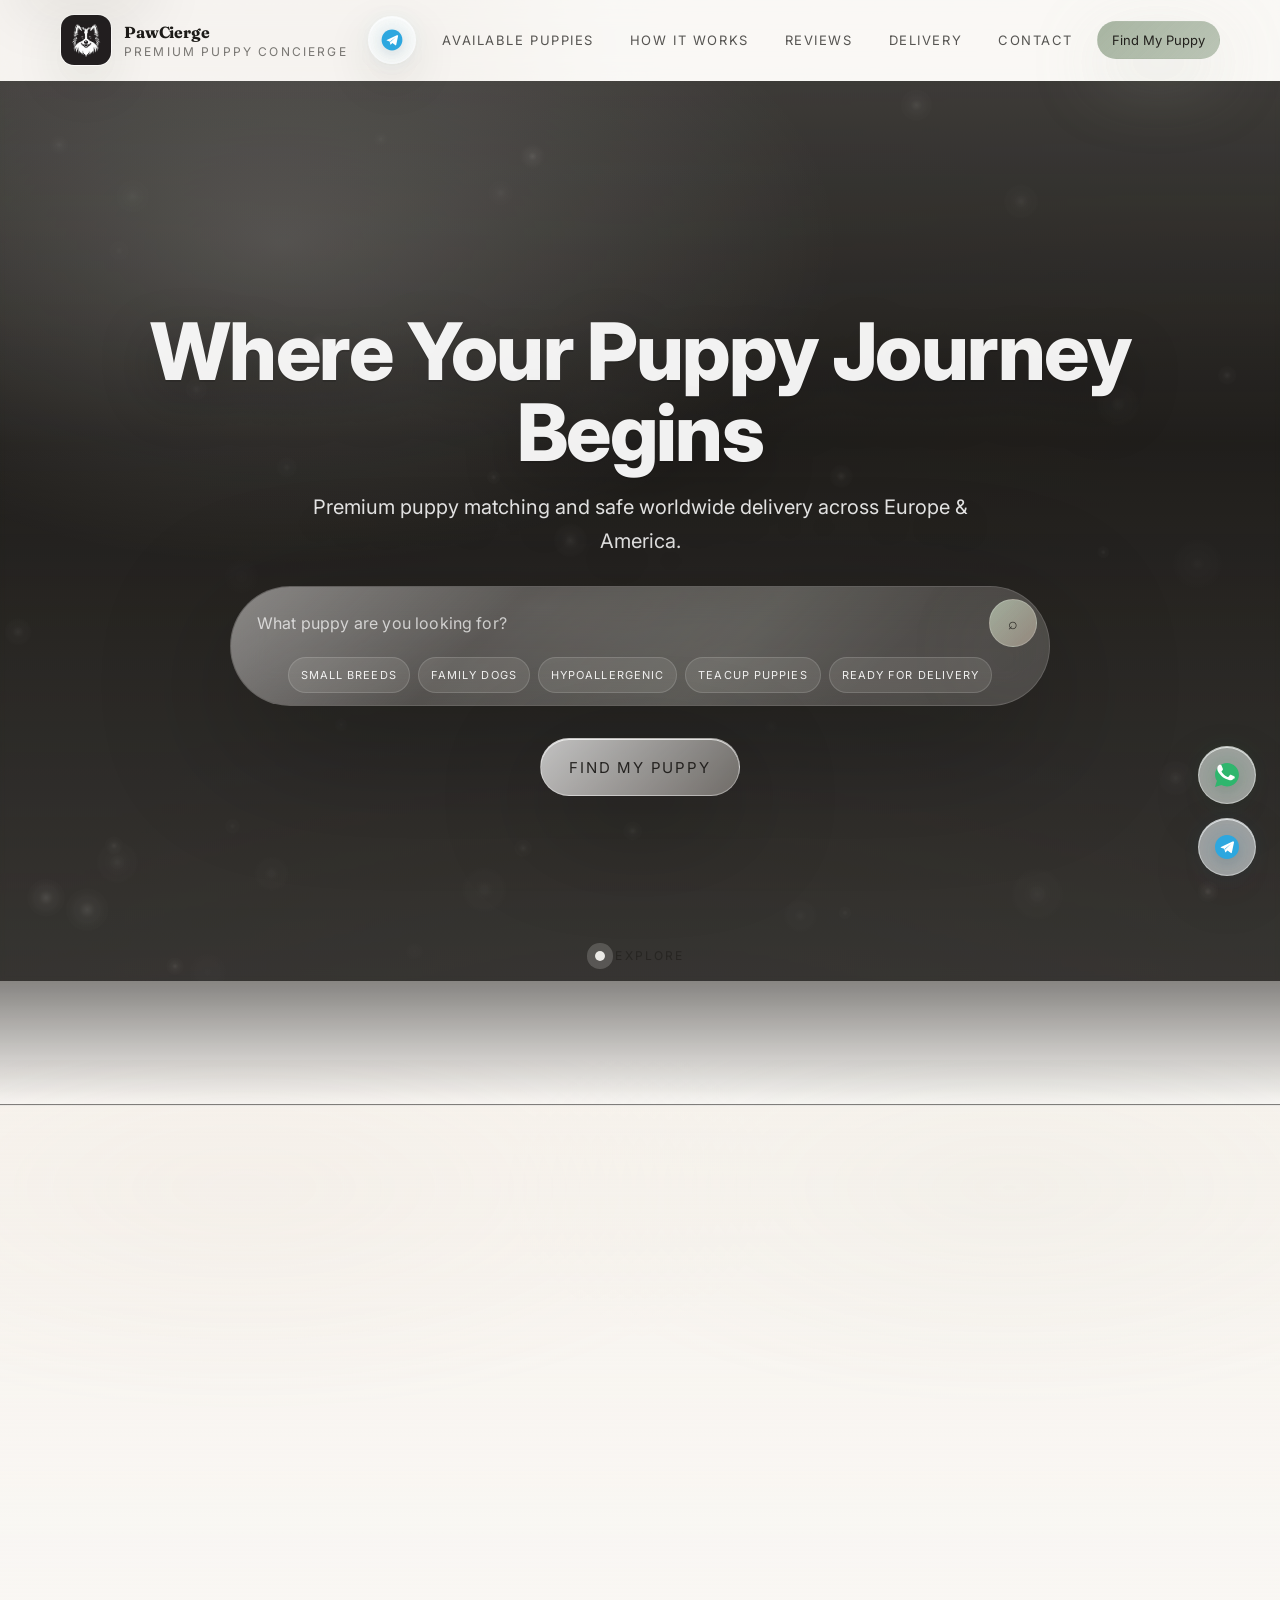
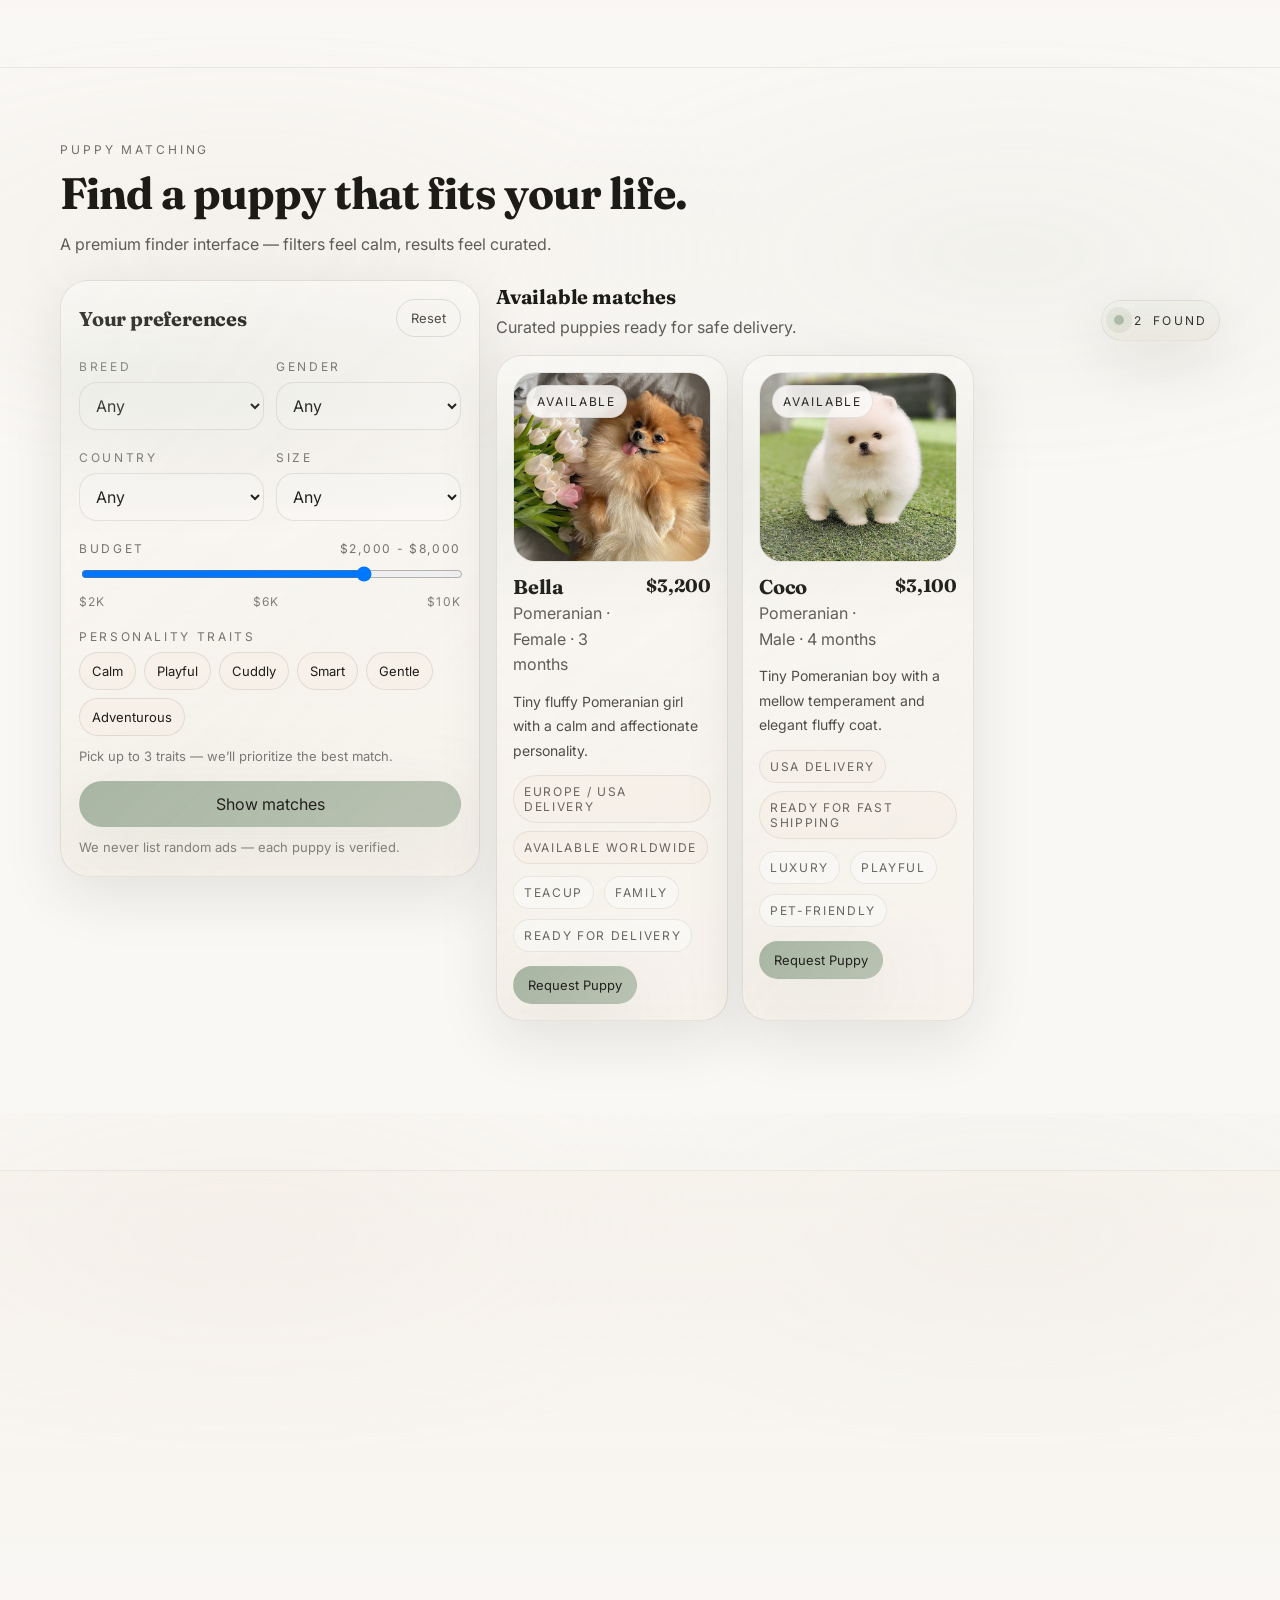
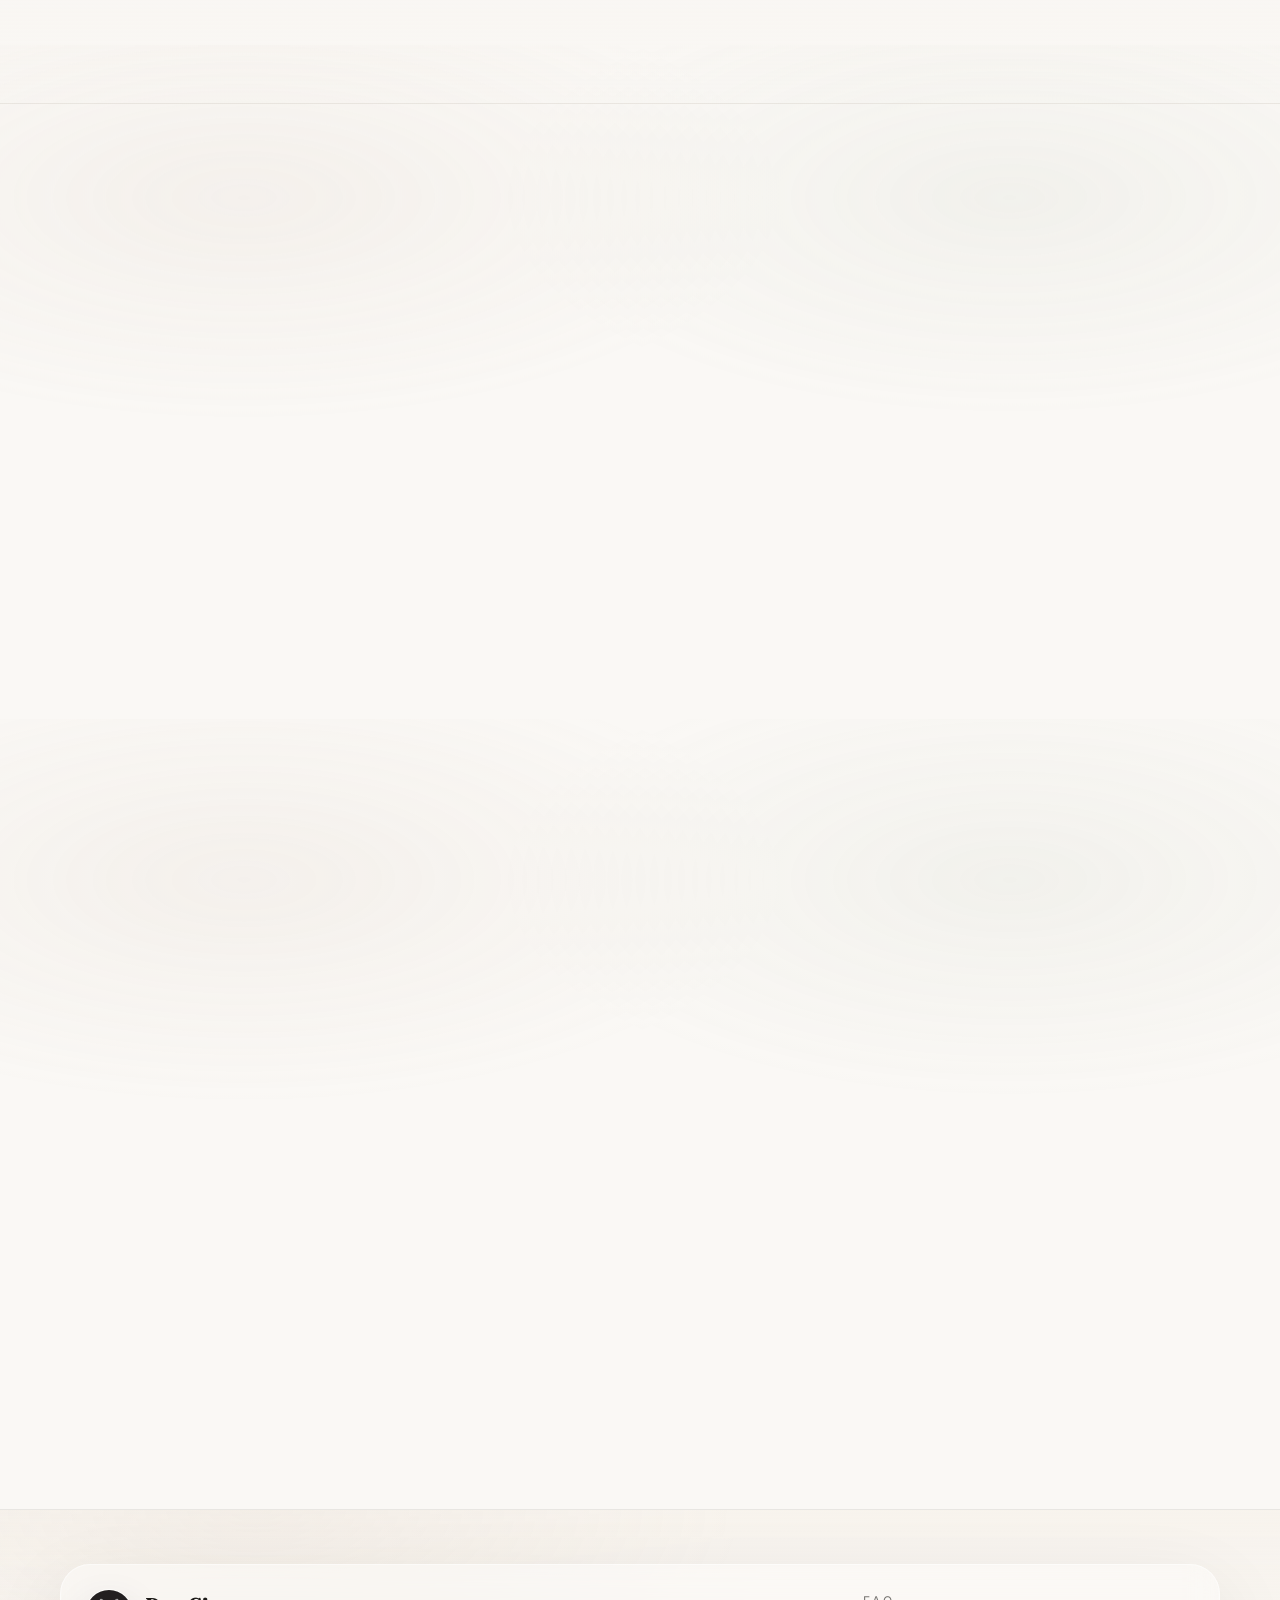
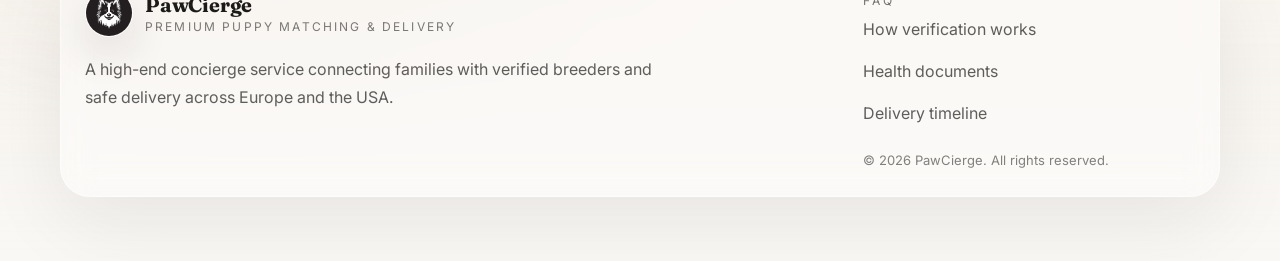
<file: index.html>
<!doctype html>
<html lang="en">
  <head>
    <meta charset="UTF-8" />
    <meta name="viewport" content="width=device-width, initial-scale=1.0" />
    <meta name="theme-color" content="#FAF8F5" />
    <link rel="icon" type="image/png" href="/images/favicon/favicon.png">
    <meta
      name="description"
      content="Premium puppy matching, trusted breeders, safe worldwide delivery across Europe & America."
    />
    <title>PawCierge — Premium Puppy Matching & Delivery</title>

    <!-- Fonts: elegant display serif and neutral sans for an Apple-like feel -->
    <link rel="preconnect" href="https://fonts.googleapis.com" />
    <link rel="preconnect" href="https://fonts.gstatic.com" crossorigin />
    <link
      href="https://fonts.googleapis.com/css2?family=Fraunces:opsz,wght@9..144,500;9..144,600;9..144,700&family=Inter:wght@300;400;500;600;700&display=swap"
      rel="stylesheet"
    />

    <link rel="stylesheet" href="./styles.css" />
  </head>
  <body>
    <!-- Skip link for keyboard and screen reader accessibility -->
    <a class="skip-link" href="#main">Skip to content</a>

    <!-- Preloader: soft premium entry without layout jumps -->
    <div class="loader" id="loader" aria-hidden="true">
      <div class="loader__card">
        <div class="loader__mark" aria-hidden="true">PC</div>
        <div class="loader__title">PawCierge</div>
        <div class="loader__sub">Preparing your concierge experience</div>
        <div class="loader__bar" aria-hidden="true"><div class="loader__barFill"></div></div>
      </div>
    </div>

    <!-- Background: warm white with pastel glows -->
    <div class="bg" aria-hidden="true">
      <div class="bg__glow bg__glow--a"></div>
      <div class="bg__glow bg__glow--b"></div>
      <div class="bg__grain"></div>
    </div>

    <header class="header" data-elevate>
      <div class="container header__inner">
        <a class="brand" href="#top" aria-label="PawCierge home">
          <img class="brand__logo" src="/images/logo.png" alt="PawCierge logo">
          <span class="brand__text">
            <span class="brand__name">PawCierge</span>
            <span class="brand__tag">Premium puppy concierge</span>
          </span>
        </a>

        <nav class="nav" aria-label="Primary">
          <!-- Mobile header: menu toggle and quick contact -->
          <div class="nav__actions">
            <a class="nav__icon" href="https://t.me/Pomeranianpuppies_mini_mishki" target="_blank" rel="noopener noreferrer" aria-label="Open Telegram chat" data-toast="Opening Telegram chat...">
              <img src="./images/icons/telegram.svg" alt="" aria-hidden="true" />
            </a>
            <button class="nav__toggle" type="button" aria-expanded="false" aria-controls="nav-panel">
              <span class="nav__toggleIcon" aria-hidden="true"></span>
              <span class="sr-only">Open menu</span>
            </button>
          </div>

          <div class="nav__panel" id="nav-panel">
            <a class="nav__link" href="#available">Available Puppies</a>
            <a class="nav__link" href="#regions">How It Works</a>
            <a class="nav__link" href="#reviews">Reviews</a>
            <a class="nav__link" href="#trust">Delivery</a>
            <a class="nav__link" href="#contact">Contact</a>
            <a class="btn btn--primary btn--sm" href="#finder">Find My Puppy</a>
          </div>
        </nav>
      </div>
    </header>

    <main id="main">
      <!-- HERO -->
      <section class="heroCine" id="top" aria-label="Premium puppy concierge" data-hero>
        <div class="heroCine__bg" aria-hidden="true">
          <div
            class="heroCine__rotator"
            data-hero-rotator
            data-images="/images/hero/hero-1.jpg,/images/hero/hero-2.jpg,/images/hero/hero-3.jpg,/images/hero/hero-4.jpg"
          >
            <div class="heroCine__slide is-active" data-hero-slide style="background-image:url('/images/hero/hero-1.jpg')"></div>
            <div class="heroCine__slide" data-hero-slide></div>
          </div>
          <div class="heroCine__bgVignette"></div>
          <div class="heroCine__bgWarm"></div>
          <canvas class="heroCine__dust" data-dust aria-hidden="true"></canvas>
        </div>

        <div class="heroCine__content">
          <div class="container heroCine__stack">
            <header class="heroCine__headline">
              <h1 class="heroCine__title reveal">Where Your Puppy Journey Begins</h1>
              <p class="heroCine__sub reveal">
                Premium puppy matching and safe worldwide delivery across Europe &amp; America.
              </p>
            </header>

            <div class="heroSearch glass reveal" id="hero-search">
              <form class="heroSearch__form" id="hero-search-form" autocomplete="off">
                <label class="sr-only" for="hero-breed">Breed search</label>
                <input
                  class="heroSearch__input"
                  id="hero-breed"
                  name="q"
                  type="search"
                  placeholder="What puppy are you looking for?"
                  aria-label="What puppy are you looking for?"
                />
                <button class="heroSearch__go" type="submit" aria-label="Search">
                  <span aria-hidden="true">⌕</span>
                </button>
              </form>

              <div class="heroSearch__filters" role="list" aria-label="Quick filters">
                <button class="qf" type="button" data-qf="Small breeds" role="listitem">Small breeds</button>
                <button class="qf" type="button" data-qf="Family dogs" role="listitem">Family dogs</button>
                <button class="qf" type="button" data-qf="Hypoallergenic" role="listitem">Hypoallergenic</button>
                <button class="qf" type="button" data-qf="Teacup puppies" role="listitem">Teacup puppies</button>
                <button class="qf" type="button" data-qf="Ready for delivery" role="listitem">Ready for delivery</button>
              </div>
            </div>

            <div class="heroCine__cta reveal">
              <a class="btn btn--primary heroCine__primaryCta" href="#finder">Find My Puppy</a>
            </div>

          </div>
        </div>

        <div class="heroCine__scroll">
          <a class="scrollHint scrollHint--light" href="#hero-trust" aria-label="Scroll to trust">
            <span class="scrollHint__dot" aria-hidden="true"></span>
            <span class="scrollHint__text">Explore</span>
          </a>
        </div>
      </section>

      <!-- TRUST STRIP below HERO -->
      <section class="heroTrust" id="hero-trust" aria-label="Trust highlights">
        <div class="container heroTrust__grid">
          <div class="trustPill glass reveal">
            <div class="trustPill__k"><span class="count" data-count="2500">0</span>+</div>
            <div class="trustPill__v">Puppies Delivered</div>
          </div>
          <div class="trustPill glass reveal">
            <div class="trustPill__k"><span class="count" data-count="24">0</span>/7</div>
            <div class="trustPill__v">Puppy Concierge</div>
          </div>
          <div class="trustPill glass reveal">
            <div class="trustPill__k">Europe &amp; USA</div>
            <div class="trustPill__v">Delivery Coverage</div>
          </div>
          <div class="trustPill glass reveal">
            <div class="trustPill__k">Verified</div>
            <div class="trustPill__v">Breeders Only</div>
          </div>
        </div>
      </section>

      <!-- STORYTELLING / CONCIERGE -->
      <section class="section section--alt" id="regions" data-parallax="0.14">
        <div class="container">
          <header class="section__head reveal">
            <p class="eyebrow">Concierge service</p>
            <h2 class="section__title">Not a marketplace. A trusted matching ritual.</h2>
            <p class="section__sub">
              We match families to puppies with verified breeders, health documentation, and a delivery experience designed for calm.
            </p>
          </header>

          <div class="storyGrid">
            <article class="storyCard glass reveal">
              <div class="storyCard__cap">Europe</div>
              <h3 class="storyCard__title">Curated breeder network</h3>
              <p class="storyCard__text">
                Transparent lineage, health checks, and ethical standards — curated across leading European regions.
              </p>
            </article>
            <article class="storyCard glass reveal">
              <div class="storyCard__cap">USA</div>
              <h3 class="storyCard__title">White‑glove delivery</h3>
              <p class="storyCard__text">
                Climate‑controlled transport, gentle handling, and real‑time updates from departure to arrival.
              </p>
            </article>
            <article class="storyCard glass reveal">
              <div class="storyCard__cap">Worldwide</div>
              <h3 class="storyCard__title">Lifetime support</h3>
              <p class="storyCard__text">
                Guidance before and after delivery — so your first week feels effortless and confident.
              </p>
            </article>
          </div>
        </div>
      </section>

      <!-- PUPPY MATCHING -->
      <section class="section" id="finder" data-parallax="0.12">
        <div class="container">
          <header class="section__head reveal">
            <p class="eyebrow">Puppy matching</p>
            <h2 class="section__title">Find a puppy that fits your life.</h2>
            <p class="section__sub">A premium finder interface — filters feel calm, results feel curated.</p>
          </header>

          <div class="finder">
            <form class="finder__panel glass reveal" id="finder-form" novalidate>
              <div class="finder__titleRow">
                <div class="finder__title">Your preferences</div>
                <button class="btn btn--ghost btn--sm" type="button" id="reset-filters">Reset</button>
              </div>

              <div class="finder__grid">
                <label class="field">
                  <span class="field__label">Breed</span>
                  <select class="field__input" name="breed" id="breed">
                    <option value="any" selected>Any</option>
                  </select>
                </label>

                <label class="field">
                  <span class="field__label">Gender</span>
                  <select class="field__input" name="gender" id="gender">
                    <option value="any" selected>Any</option>
                    <option value="male">Male</option>
                    <option value="female">Female</option>
                  </select>
                </label>

                <label class="field">
                  <span class="field__label">Country</span>
                  <select class="field__input" name="country" id="country">
                    <option value="any" selected>Any</option>
                  </select>
                </label>

                <label class="field">
                  <span class="field__label">Size</span>
                  <select class="field__input" name="size" id="size">
                    <option value="any" selected>Any</option>
                    <option value="small">Small</option>
                    <option value="medium">Medium</option>
                    <option value="large">Large</option>
                  </select>
                </label>

                <div class="field field--wide">
                  <div class="field__labelRow">
                    <span class="field__label">Budget</span>
                    <span class="field__value" id="budget-label">$2,000 — $10,000</span>
                  </div>
                  <input class="range" id="budget" name="budget" type="range" min="2000" max="10000" step="250" value="8000" />
                  <div class="range__ticks">
                    <span>$2k</span><span>$6k</span><span>$10k</span>
                  </div>
                </div>

                <div class="field field--wide">
                  <span class="field__label">Personality traits</span>
                  <div class="chips" id="traits">
                    <button class="chip" type="button" data-trait="calm">Calm</button>
                    <button class="chip" type="button" data-trait="playful">Playful</button>
                    <button class="chip" type="button" data-trait="cuddly">Cuddly</button>
                    <button class="chip" type="button" data-trait="smart">Smart</button>
                    <button class="chip" type="button" data-trait="gentle">Gentle</button>
                    <button class="chip" type="button" data-trait="adventurous">Adventurous</button>
                  </div>
                  <p class="hint">Pick up to 3 traits — we’ll prioritize the best match.</p>
                </div>
              </div>

              <div class="finder__actions">
                <button class="btn btn--primary" type="submit">
                  <span>Show matches</span>
                  <span class="btn__spark" aria-hidden="true"></span>
                </button>
                <p class="fineprint">We never list random ads — each puppy is verified.</p>
              </div>
            </form>

            <div class="finder__results">
              <div class="resultsHead reveal">
                <div>
                  <div class="resultsHead__title">Available matches</div>
                  <div class="resultsHead__sub" id="results-sub">Curated puppies ready for safe delivery.</div>
                </div>
                <div class="resultsHead__meta glass" aria-label="Results meta">
                  <span class="dot"></span>
                  <span id="results-count">0</span> found
                </div>
              </div>

              <div class="resultsGrid" id="results" aria-live="polite"></div>

              <section class="sectionMini" id="available" aria-label="Browse available puppies">
                <div class="sectionMini__note reveal">
                  Prefer browsing? Use the finder filters — we’ll update results instantly.
                </div>
              </section>
            </div>
          </div>
        </div>
      </section>

      <!-- TRUST -->
      <section class="section section--alt" id="trust" data-parallax="0.14">
        <div class="container">
          <header class="section__head reveal">
            <p class="eyebrow">Trust</p>
            <h2 class="section__title">Safety, verification, and calm delivery.</h2>
            <p class="section__sub">Everything you’d expect from a premium concierge service — documented and transparent.</p>
          </header>

          <div class="trustGrid">
            <article class="trustCard glass reveal">
              <div class="trustCard__icon" aria-hidden="true">✓</div>
              <h3 class="trustCard__title">Safe delivery guarantee</h3>
              <p class="trustCard__text">Climate‑controlled transport, real‑time updates, and careful handoff.</p>
            </article>
            <article class="trustCard glass reveal">
              <div class="trustCard__icon" aria-hidden="true">✓</div>
              <h3 class="trustCard__title">Verified breeders</h3>
              <p class="trustCard__text">Ethical standards, verified documentation, and curated breeding practices.</p>
            </article>
            <article class="trustCard glass reveal">
              <div class="trustCard__icon" aria-hidden="true">✓</div>
              <h3 class="trustCard__title">Health certificates</h3>
              <p class="trustCard__text">Vaccination records, microchip, and medical paperwork prepared for travel.</p>
            </article>
            <article class="trustCard glass reveal">
              <div class="trustCard__icon" aria-hidden="true">✓</div>
              <h3 class="trustCard__title">International transportation</h3>
              <p class="trustCard__text">EU &amp; USA logistics, customs guidance, and destination‑ready planning.</p>
            </article>
            <article class="trustCard glass reveal">
              <div class="trustCard__icon" aria-hidden="true">✓</div>
              <h3 class="trustCard__title">Veterinary checks</h3>
              <p class="trustCard__text">Pre‑travel vet checks and post‑arrival care recommendations.</p>
            </article>
          </div>
        </div>
      </section>

      <!-- REVIEWS -->
      <section class="section section--reviews" id="reviews" data-parallax="0.12">
        <div class="container">
          <header class="section__head reveal">
            <p class="eyebrow">Reviews</p>
            <h2 class="section__title">Families, reunited with joy.</h2>
            <p class="section__sub">Real delivery stories from Europe and the USA - verified and heartfelt.</p>
          </header>

          <!-- Reviews slider: cards, photos, and verified badges -->
          <section class="rSlider glass reveal" aria-label="Testimonials slider" data-slider>
            <div class="rSlider__top">
              <div class="rSlider__hint">
                <span class="badge badge--verified" aria-label="Verified reviews">Verified</span>
                <span class="rSlider__hintText">Delivery success stories</span>
              </div>
              <div class="rSlider__arrows">
                <button class="iconBtn" type="button" data-slider-prev aria-label="Previous review">&larr;</button>
                <button class="iconBtn" type="button" data-slider-next aria-label="Next review">&rarr;</button>
              </div>
            </div>

            <div class="rSlider__track" data-slider-track>
              <!-- Review slides are rendered dynamically from data/testimonials.js -->
            </div>

            <div class="rDots" data-slider-dots aria-label="Reviews pagination"></div>
          </section>
        </div>
      </section>

      <!-- CONSULTATION / RESERVATION -->
      <section class="section section--cta" id="contact" data-parallax="0.14">
        <div class="container">
          <div class="cta glass reveal">
            <div class="cta__copy">
              <p class="eyebrow">Consultation</p>
              <h2 class="section__title">Request a private puppy match.</h2>
              <p class="section__sub">
                Tell us your preferences. We’ll respond with curated options, documentation, and delivery timelines.
              </p>

              <div class="ctaBadges">
                <div class="ctaBadge glass">
                  <div class="ctaBadge__k">Coverage</div>
                  <div class="ctaBadge__v">EU &amp; USA</div>
                </div>
                <div class="ctaBadge glass">
                  <div class="ctaBadge__k">Response</div>
                  <div class="ctaBadge__v">Under 2 hours</div>
                </div>
              </div>
            </div>

            <!-- Reservation form: premium and calm, not marketplace-like -->
            <form class="form" id="reserve-form" novalidate>
              <div class="form__row">
                <label class="field">
                  <span class="field__label">Name</span>
                  <input class="field__input" name="name" type="text" autocomplete="name" required minlength="2" />
                  <span class="field__error" aria-live="polite"></span>
                </label>
                <label class="field">
                  <span class="field__label">Preferred contact method</span>
                  <select class="field__input" name="contactMethod" required>
                    <option value="" selected disabled>Select</option>
                    <option value="Telegram">Telegram</option>
                    <option value="WhatsApp">WhatsApp</option>
                  </select>
                  <span class="field__error" aria-live="polite"></span>
                </label>
              </div>

              <label class="field">
                <span class="field__label">Your contact</span>
                <input
                  class="field__input"
                  name="contactValue"
                  type="text"
                  autocomplete="off"
                  placeholder="@username or WhatsApp number"
                  required
                  minlength="3"
                />
                <span class="field__error" aria-live="polite"></span>
              </label>

              <label class="field">
                <span class="field__label">Message</span>
                <textarea
                  class="field__input field__input--area"
                  name="message"
                  rows="4"
                  placeholder="Breeds you love, your lifestyle, timeline…"
                  required
                  minlength="8"
                ></textarea>
                <span class="field__error" aria-live="polite"></span>
              </label>

              <div class="form__actions">
                <button class="btn btn--primary" type="submit">
                  <span>Request consultation</span>
                  <span class="btn__spark" aria-hidden="true"></span>
                </button>
                <p class="form__note">No spam. Only curated options and transparent documentation.</p>
              </div>
            </form>
          </div>
        </div>
      </section>
    </main>

    <!-- FOOTER -->
    <footer class="footer">
      <div class="container footer__grid">
        <div class="footer__brand">
          <div class="footer__logoRow">
            <img class="footer__logo" src="/images/logo.png" alt="PawCierge logo" loading="lazy" />
            <div>
              <div class="footer__name">PawCierge</div>
              <div class="footer__tag">Premium puppy matching &amp; delivery</div>
            </div>
          </div>
          <p class="footer__about">
            A high-end concierge service connecting families with verified breeders and safe delivery across Europe and the USA.
          </p>
        </div>

        <div class="footer__col">
          <div class="footer__h">FAQ</div>
          <a class="footer__link" href="#trust">How verification works</a>
          <a class="footer__link" href="#trust">Health documents</a>
          <a class="footer__link" href="#reviews">Delivery timeline</a>
          <div class="footer__small">&copy; 2026 PawCierge. All rights reserved.</div>
        </div>
      </div>
    </footer>

    <!-- Floating contacts: WhatsApp and Telegram -->
    <div class="floaters" aria-label="Quick contacts">
      <a
        class="floater floater--wa"
        href="https://wa.me/message/JZSZZFPX4SLDP1"
        target="_blank"
        rel="noopener noreferrer"
        aria-label="Open WhatsApp chat"
        data-toast="Opening WhatsApp chat..."
      >
        <img src="./images/icons/whatsapp.svg" alt="" aria-hidden="true" />
      </a>
      <a
        class="floater floater--tg"
        href="https://t.me/Pomeranianpuppies_mini_mishki"
        target="_blank"
        rel="noopener noreferrer"
        aria-label="Open Telegram chat"
        data-toast="Opening Telegram chat..."
      >
        <img src="./images/icons/telegram.svg" alt="" aria-hidden="true" />
      </a>
    </div>

    <!-- Mobile contact bar: always within reach without blocking content -->
    <div class="mobileBar" aria-label="Mobile contact bar">
      <a class="mobileBar__btn mobileBar__btn--tg" href="https://t.me/Pomeranianpuppies_mini_mishki" target="_blank" rel="noopener noreferrer" aria-label="Telegram" data-toast="Opening Telegram chat...">
        Telegram
      </a>
      <a class="mobileBar__btn mobileBar__btn--wa" href="#" aria-label="WhatsApp (demo)" data-toast="WhatsApp chat (demo)">
        WhatsApp
      </a>
      <button class="mobileBar__btn mobileBar__btn--cta" type="button" id="mobile-consult">
        Request Consultation
      </button>
    </div>

    <!-- Live consultation widget (demo) -->
    <dialog class="chat" id="chat">
      <form method="dialog" class="chat__card glass">
        <div class="chat__top">
          <div>
            <div class="chat__title">Live consultation</div>
            <div class="chat__sub">Ask anything — we’ll guide you calmly.</div>
          </div>
          <button class="iconBtn" value="cancel" aria-label="Close">✕</button>
        </div>
        <div class="chat__body">
          <div class="chatMsg chatMsg--them">
            Hello — tell us your region (EU/USA), preferred breed, and timeline.
          </div>
          <div class="chatMsg chatMsg--me">
            I’d like a calm small puppy, EU delivery, within 2–3 weeks.
          </div>
          <div class="chatMsg chatMsg--them">
            Perfect — we’ll curate options and share documentation. Tap “Send” to request a real consultation.
          </div>
        </div>
        <div class="chat__actions">
          <button class="btn btn--primary btn--sm" value="send" data-toast="Consultation requested (demo)">
            Send
          </button>
          <button class="btn btn--ghost btn--sm" value="cancel">Later</button>
        </div>
      </form>
    </dialog>

    <div class="toast" id="toast" role="status" aria-live="polite" aria-atomic="true"></div>

    <script src="./data/puppies.js" defer></script>
    <script src="./data/testimonials.js" defer></script>
    <script src="./script.js" defer></script>
  </body>
</html>
</file>
<file: styles.css>
:root{
  /* Project palette */
  --warm-white:#FAF8F5;
  --cream:#F5EFE7;
  --beige:#EADFD3;
  --cappuccino:#C8B6A6;
  --sage:#A8B5A2;
  --hero-warm: rgba(250,248,245,0.15);

  --ink:#1d1b18;
  --muted:rgba(29,27,24,.70);
  --stroke:rgba(29,27,24,.10);
  --shadow: 0 18px 60px rgba(29,27,24,.10);
  --shadow2: 0 28px 90px rgba(29,27,24,.12);

  --radius-xl:28px;
  --radius-lg:22px;
  --radius-md:18px;
  --radius-sm:14px;
  --container: min(1160px, calc(100% - 40px));

  --serif: "Fraunces", ui-serif, Georgia, serif;
  --sans: "Inter", ui-sans-serif, system-ui, -apple-system, Segoe UI, Roboto, Arial, sans-serif;
  --rounded: ui-rounded, "Inter", ui-sans-serif, system-ui, -apple-system, Segoe UI, Roboto, Arial, sans-serif;

  --ease: cubic-bezier(.2,.8,.2,1);
}

*{box-sizing:border-box}
html{
  max-width:100%;
  overflow-x:hidden;
  scroll-behavior:smooth;
}
body{
  margin:0;
  max-width:100%;
  color:var(--ink);
  font-family:var(--sans);
  background: var(--warm-white);
  overflow-x:hidden;
}

a{color:inherit; text-decoration:none}
button,input,select,textarea{font:inherit;color:inherit}
img,svg,video,canvas{max-width:100%}

.container{width:var(--container); margin-inline:auto}
.sr-only{
  position:absolute !important;
  width:1px;height:1px;
  padding:0;margin:-1px;
  overflow:hidden;clip:rect(0,0,0,0);
  white-space:nowrap;border:0;
}

::selection{background: rgba(168,181,162,.35); color: rgba(29,27,24,.95)}

/* Skip-link */
.skip-link{
  position:absolute; left:16px; top:14px;
  background: rgba(250,248,245,.92);
  border:1px solid var(--stroke);
  padding:10px 12px;
  border-radius: 14px;
  transform: translateY(-150%);
  transition: transform .25s var(--ease);
  z-index: 5000;
  box-shadow: var(--shadow);
}
.skip-link:focus{transform: translateY(0)}

/* Background scene */
.bg{position:fixed; inset:0; overflow:hidden; pointer-events:none; z-index:-1}
.bg__glow{
  position:absolute;
  width: 760px; height: 760px;
  border-radius: 999px;
  filter: blur(56px);
  opacity:.55;
}
.bg__glow--a{left:-220px; top:-260px; background: rgba(200,182,166,.45)}
.bg__glow--b{right:-260px; bottom:-320px; background: rgba(168,181,162,.42)}
.bg__grain{
  position:absolute; inset:-35%;
  opacity:.12;
  mix-blend-mode:multiply;
  background-image:url("data:image/svg+xml,%3Csvg xmlns='http://www.w3.org/2000/svg' width='160' height='160'%3E%3Cfilter id='n'%3E%3CfeTurbulence type='fractalNoise' baseFrequency='.9' numOctaves='3' stitchTiles='stitch'/%3E%3C/filter%3E%3Crect width='160' height='160' filter='url(%23n)' opacity='.35'/%3E%3C/svg%3E");
  animation: grain 8s steps(8) infinite;
  transform: rotate(7deg);
}
@keyframes grain{
  0%{transform:translate3d(0,0,0) rotate(7deg)}
  10%{transform:translate3d(-2%, -1%, 0) rotate(7deg)}
  20%{transform:translate3d(-3%, 1%, 0) rotate(7deg)}
  30%{transform:translate3d(2%, 2%, 0) rotate(7deg)}
  40%{transform:translate3d(3%, -2%, 0) rotate(7deg)}
  50%{transform:translate3d(-1%, 3%, 0) rotate(7deg)}
  60%{transform:translate3d(-3%, 0, 0) rotate(7deg)}
  70%{transform:translate3d(0, -2%, 0) rotate(7deg)}
  80%{transform:translate3d(3%, 1%, 0) rotate(7deg)}
  90%{transform:translate3d(1%, -3%, 0) rotate(7deg)}
  100%{transform:translate3d(0,0,0) rotate(7deg)}
}

/* Light glassmorphism */
.glass{
  background: linear-gradient(180deg, rgba(250,248,245,.92), rgba(245,239,231,.72));
  border: 1px solid rgba(29,27,24,.10);
  border-radius: var(--radius-xl);
  box-shadow: var(--shadow);
  backdrop-filter: blur(14px) saturate(1.05);
  -webkit-backdrop-filter: blur(14px) saturate(1.05);
  position:relative;
  overflow:hidden;
  transform: translateZ(0);
  transition: transform .35s var(--ease), box-shadow .35s var(--ease), border-color .35s var(--ease);
}
.glass::before{
  content:"";
  position:absolute; inset:-1px;
  background: radial-gradient(900px 260px at var(--mx, 12%) var(--my, 18%), rgba(168,181,162,.30), transparent 60%);
  opacity:.55;
  pointer-events:none;
  transition: opacity .25s var(--ease);
}
.glass::after{
  content:"";
  position:absolute; inset:0;
  background: linear-gradient(135deg, rgba(255,255,255,.60), transparent 32%, rgba(168,181,162,.18) 60%, transparent 78%);
  opacity:.55;
  pointer-events:none;
  mix-blend-mode: soft-light;
}
.glass:hover{
  transform: translateY(-2px);
  box-shadow: var(--shadow2);
  border-color: rgba(29,27,24,.14);
}
.glass:hover::before{opacity:.85}
.glass:focus-within{border-color: rgba(168,181,162,.34)}

/* Header / Nav */
.header{
  position:sticky; top:0; z-index:60;
  background: rgba(250,248,245,.72);
  backdrop-filter: blur(12px);
  -webkit-backdrop-filter: blur(12px);
  border-bottom: 1px solid transparent;
  transition: background .25s var(--ease), border-color .25s var(--ease);
}
.header[data-scrolled="true"]{
  background: rgba(250,248,245,.86);
  border-bottom-color: rgba(29,27,24,.10);
}
.header__inner{
  display:flex; align-items:center; justify-content:space-between;
  padding: 14px 0;
}

.brand{display:flex; align-items:center; gap:12px}
.brand__logo{
  width:52px;
  height:52px;
  border-radius: 14px;
  border: 1px solid rgba(255,255,255,.55);
  box-shadow: 0 18px 50px rgba(29,27,24,.10);
  object-fit: cover;
  display:block;
  flex: 0 0 auto;
}
.brand__name{
  display:block;
  font-family: var(--serif);
  font-weight:700;
  letter-spacing: -.01em;
}
.brand__tag{
  display:block;
  font-size:12px;
  color: rgba(29,27,24,.58);
  letter-spacing:.18em;
  text-transform:uppercase;
  margin-top:2px;
}

.nav{display:flex; align-items:center; gap:14px; position:relative}
.nav__actions{display:flex; align-items:center; gap:10px}
.nav__icon{
  position:relative;
  width:48px;
  height:48px;
  border-radius: 999px;
  display:grid; place-items:center;
  border:1px solid rgba(255,255,255,.45);
  background: rgba(255,255,255,.55);
  box-shadow: 0 16px 48px rgba(29,27,24,.12), inset 0 1px 0 rgba(255,255,255,.72);
  backdrop-filter: blur(14px);
  -webkit-backdrop-filter: blur(14px);
  color: inherit;
  transition: transform .25s ease, box-shadow .25s ease, border-color .25s ease, background .25s ease;
  text-decoration: none;
  isolation:isolate;
}
.nav__icon::before{
  content:"";
  position:absolute;
  inset: 8px;
  border-radius: inherit;
  background: rgba(45,167,223,.36);
  opacity:.38;
  filter: blur(13px);
  z-index:-1;
  transition: opacity .25s ease, transform .25s ease;
}
.nav__icon img{
  width: 26px;
  height: 26px;
  display:block;
  filter: drop-shadow(0 4px 8px rgba(29,27,24,.14));
}
.nav__icon:hover{
  transform: scale(1.08);
  background: rgba(255,255,255,.68);
  border-color: rgba(255,255,255,.64);
  box-shadow: 0 22px 64px rgba(29,27,24,.17), inset 0 1px 0 rgba(255,255,255,.86);
}
.nav__icon:hover::before{opacity:.66; transform: scale(1.15)}
.nav__icon:active{transform: scale(.96)}
.nav__panel{display:flex; align-items:center; gap:12px}
.nav__link{
  font-size:13px;
  letter-spacing:.12em;
  text-transform:uppercase;
  padding: 10px 12px;
  border-radius: 999px;
  color: rgba(29,27,24,.74);
  transition: background .25s var(--ease), transform .25s var(--ease), color .25s var(--ease);
  position:relative;
  overflow:hidden;
}
.nav__link::after{
  content:"";
  position:absolute;
  left:14px; right:14px; bottom:7px;
  height: 1px;
  background: linear-gradient(90deg, transparent, rgba(168,181,162,.85), transparent);
  transform: translateX(-120%);
  opacity:0;
  transition: transform .6s var(--ease), opacity .25s var(--ease);
}
.nav__link:hover{
  background: rgba(245,239,231,.72);
  transform: translateY(-1px);
  color: rgba(29,27,24,.92);
}
.nav__link:hover::after{transform: translateX(0); opacity:1}

.nav__toggle{display:none; border:0; background:none; padding:0}
.nav__toggleIcon{
  width:44px;height:44px;
  border-radius: 16px;
  border:1px solid rgba(29,27,24,.10);
  background: rgba(245,239,231,.72);
  box-shadow: var(--shadow);
  display:block;
  position:relative;
}
.nav__toggleIcon::before,
.nav__toggleIcon::after{
  content:"";
  position:absolute;
  left:14px; right:14px;
  height:2px;
  background: rgba(29,27,24,.70);
  border-radius:2px;
  transition: transform .35s var(--ease), top .35s var(--ease);
}
.nav__toggleIcon::before{top:17px}
.nav__toggleIcon::after{top:25px}
.nav[data-open="true"] .nav__toggleIcon::before{top:21px; transform: rotate(45deg)}
.nav[data-open="true"] .nav__toggleIcon::after{top:21px; transform: rotate(-45deg)}

/* Buttons */
.btn{
  border:1px solid transparent;
  border-radius: 999px;
  padding: 12px 16px;
  display:inline-flex;
  align-items:center;
  justify-content:center;
  gap:10px;
  cursor:pointer;
  user-select:none;
  transition: transform .22s var(--ease), box-shadow .22s var(--ease), background .22s var(--ease), border-color .22s var(--ease);
  position:relative;
  isolation:isolate;
  white-space:nowrap;
  text-decoration:none;
  color:inherit;
}
.btn:active{transform: translateY(1px)}
.btn--sm{padding: 10px 14px; font-size:13px}
.btn--primary{
  background: linear-gradient(135deg, rgba(168,181,162,1), rgba(168,181,162,.78));
  color: rgba(29,27,24,.96);
  box-shadow: 0 22px 70px rgba(168,181,162,.25);
}
.btn--primary:hover{transform: translateY(-1px); box-shadow: 0 28px 90px rgba(168,181,162,.30)}
.btn--secondary{
  background: rgba(245,239,231,.78);
  border-color: rgba(29,27,24,.10);
  color: rgba(29,27,24,.84);
}
.btn--secondary:hover{
  transform: translateY(-1px);
  border-color: rgba(29,27,24,.14);
  background: rgba(234,223,211,.72);
}
.btn--ghost{
  background: transparent;
  border-color: rgba(29,27,24,.12);
  color: rgba(29,27,24,.78);
}
.btn--ghost:hover{background: rgba(245,239,231,.72); transform: translateY(-1px)}
.btn__spark{
  position:absolute; inset:-2px;
  border-radius: 999px;
  background: linear-gradient(120deg, transparent 0%, rgba(255,255,255,.65) 28%, transparent 52%);
  transform: translateX(-120%);
  opacity:0;
  transition: transform .85s var(--ease), opacity .25s var(--ease);
  z-index:-1;
}
.btn:hover .btn__spark{transform: translateX(120%); opacity:.85}

.iconBtn{
  width:42px;height:42px;
  border-radius: 16px;
  border:1px solid rgba(29,27,24,.10);
  background: rgba(245,239,231,.72);
  cursor:pointer;
  transition: transform .22s var(--ease), background .22s var(--ease), border-color .22s var(--ease);
}
.iconBtn:hover{
  transform: translateY(-1px);
  background: rgba(234,223,211,.70);
  border-color: rgba(29,27,24,.14);
}

/* Hero */
.eyebrow{
  margin:0 0 12px;
  font-size:12px;
  letter-spacing:.24em;
  text-transform:uppercase;
  color: rgba(29,27,24,.62);
}

/* Cinematic fullscreen hero */
.heroCine{
  min-height: min(980px, 100svh);
  height: 100svh;
  position:relative;
  isolation:isolate;
  overflow:hidden;
  display:grid;
  align-items:stretch;
}
.heroCine__bg{
  position:absolute; inset:0;
  z-index:-2;
  transform: translateZ(0);
}
.heroCine__rotator,
.heroCine__slide{
  position:absolute;
  inset:0;
}
.heroCine__rotator{
  overflow:hidden;
  background: #1d1b18;
}
.heroCine__slide{
  background-size:cover;
  background-position:center center;
  background-repeat:no-repeat;
  opacity:0;
  filter: saturate(1.04) contrast(1.05);
  transform: scale(calc(1.08 + (var(--hz, 0) * 0.0002))) translate3d(var(--hx, 0px), var(--hy, 0px), 0);
  transition: opacity 1.5s ease, transform .16s linear;
  will-change: opacity, transform;
  animation: heroZoom 18s var(--ease) infinite alternate;
}
.heroCine__slide.is-active{opacity:1}

@media (max-width: 767px) {
  .heroCine__slide{background-position:50% 32%}
}
@keyframes heroZoom{
  0%{transform: scale(1.08) translate3d(var(--hx, 0px), var(--hy, 0px), 0)}
  100%{transform: scale(1.14) translate3d(var(--hx, 0px), var(--hy, 0px), 0)}
}
.heroCine__bgVignette{
  position:absolute; inset:0;
  background:
    radial-gradient(900px 520px at 50% 30%, rgba(29,27,24,.10), transparent 62%),
    radial-gradient(900px 680px at 50% 108%, rgba(29,27,24,.46), transparent 68%),
    linear-gradient(180deg, rgba(29,27,24,.62), rgba(29,27,24,.18) 40%, rgba(29,27,24,.70));
  opacity:.62;
  pointer-events:none;
}
.heroCine__bgWarm{
  position:absolute; inset:0;
  background: radial-gradient(900px 520px at 22% 18%, rgba(250,248,245,.18), transparent 62%),
    linear-gradient(180deg, var(--hero-warm), rgba(250,248,245,0.02) 40%, rgba(250,248,245,0.12));
  backdrop-filter: blur(2.5px);
  -webkit-backdrop-filter: blur(2.5px);
  pointer-events:none;
}
.heroCine__dust{
  position:absolute; inset:0;
  width:100%; height:100%;
  opacity:.55;
  mix-blend-mode: screen;
  pointer-events:none;
  z-index: 2;
}
.heroCine__content{
  position:relative;
  z-index: 3;
  display:grid;
  align-items:center;
  padding: clamp(92px, 13svh, 150px) 0 clamp(54px, 8svh, 82px);
}
.heroCine__stack{
  position:relative;
  display:grid;
  gap: clamp(18px, 2.6vw, 28px);
  justify-items:center;
  text-align:center;
  color: rgba(255,255,255,.94);
  min-height: clamp(480px, 68svh, 720px);
  align-content:center;
}
.heroCine__topline{
  display:flex;
  gap: 10px;
  flex-wrap:wrap;
  justify-content:center;
}
.heroBadge{
  padding: 10px 12px;
  border-radius: 999px;
  background: rgba(250,248,245,.14);
  border-color: rgba(255,255,255,.14);
  color: rgba(255,255,255,.92);
  letter-spacing: .16em;
  text-transform: uppercase;
  font-size: 11px;
  backdrop-filter: blur(16px) saturate(1.05);
  -webkit-backdrop-filter: blur(16px) saturate(1.05);
  box-shadow: 0 24px 90px rgba(0,0,0,.22);
}
.heroCine__headline{max-width: 62rem}
.heroCine__title{
  margin:0;
  font-family: var(--rounded);
  font-weight: 800;
  letter-spacing: -.02em;
  font-size: clamp(40px, 6.2vw, 80px);
  line-height: 1.02;
  text-shadow: 0 18px 55px rgba(0,0,0,.30), 0 2px 0 rgba(0,0,0,.12);
}
.heroCine__sub{
  margin: 18px auto 0;
  max-width: 54ch;
  font-family: var(--rounded);
  font-size: clamp(16px, 1.9vw, 20px);
  line-height: 1.7;
  color: rgba(255,255,255,.88);
  text-shadow: 0 18px 55px rgba(0,0,0,.26);
}

.heroSearch{
  width: min(820px, 100%);
  border-radius: 999px;
  padding: 12px;
  background: rgba(250,248,245,.16);
  border-color: rgba(255,255,255,.14);
  box-shadow: 0 38px 140px rgba(0,0,0,.28);
  backdrop-filter: blur(18px) saturate(1.1);
  -webkit-backdrop-filter: blur(18px) saturate(1.1);
  transform: translateZ(0);
}
.heroSearch:hover{
  transform: translateY(-2px) scale(1.01);
  border-color: rgba(255,255,255,.20);
  box-shadow: 0 46px 160px rgba(0,0,0,.32);
}
.heroSearch::before{
  background: radial-gradient(900px 260px at var(--mx, 38%) var(--my, 18%), rgba(250,248,245,.22), transparent 60%);
}
.heroSearch__form{
  display:flex;
  align-items:center;
  gap: 10px;
}
.heroSearch__input{
  flex:1;
  border:0;
  outline:none;
  background: transparent;
  padding: 14px 14px;
  font-family: var(--rounded);
  color: rgba(255,255,255,.94);
  font-size: 16px;
  letter-spacing:.01em;
}
.heroSearch__input::placeholder{color: rgba(255,255,255,.70)}
.heroSearch__go{
  width: 48px; height: 48px;
  border-radius: 999px;
  border: 1px solid rgba(255,255,255,.18);
  background: linear-gradient(135deg, rgba(168,181,162,.92), rgba(200,182,166,.58));
  color: rgba(29,27,24,.92);
  cursor:pointer;
  box-shadow: 0 26px 90px rgba(168,181,162,.22);
  transition: transform .22s var(--ease), box-shadow .22s var(--ease), filter .22s var(--ease);
}
.heroSearch__go:hover{transform: translateY(-1px); filter: brightness(1.03); box-shadow: 0 34px 120px rgba(168,181,162,.26)}
.heroSearch__filters{
  margin-top: 10px;
  display:flex;
  gap: 8px;
  justify-content:center;
  flex-wrap:wrap;
}
.qf{
  border:1px solid rgba(255,255,255,.14);
  background: rgba(250,248,245,.10);
  color: rgba(255,255,255,.90);
  padding: 10px 12px;
  border-radius: 999px;
  cursor:pointer;
  letter-spacing:.10em;
  text-transform:uppercase;
  font-size: 11px;
  transition: transform .22s var(--ease), background .22s var(--ease), border-color .22s var(--ease);
}
.qf:hover{transform: translateY(-1px); background: rgba(250,248,245,.16); border-color: rgba(255,255,255,.22)}
.qf[data-on="true"]{background: rgba(168,181,162,.22); border-color: rgba(168,181,162,.45)}

.heroCine__cta{
  display:flex;
  justify-content:center;
  margin-top: 4px;
}
.heroCine__primaryCta{
  min-height: 58px;
  padding: 16px 28px;
  border: 1px solid rgba(255,255,255,.34);
  background: linear-gradient(135deg, rgba(255,255,255,.72), rgba(245,239,231,.34));
  color: rgba(29,27,24,.94);
  box-shadow: 0 30px 110px rgba(0,0,0,.28), inset 0 1px 0 rgba(255,255,255,.74);
  backdrop-filter: blur(14px);
  -webkit-backdrop-filter: blur(14px);
  font-size: 15px;
  letter-spacing:.12em;
  text-transform:uppercase;
  transition: transform .25s var(--ease), box-shadow .25s var(--ease), border-color .25s var(--ease), background .25s var(--ease);
}
.heroCine__primaryCta:hover{
  transform: translateY(-2px) scale(1.04);
  border-color: rgba(255,255,255,.54);
  background: linear-gradient(135deg, rgba(255,255,255,.82), rgba(245,239,231,.44));
  box-shadow: 0 38px 130px rgba(0,0,0,.34), 0 0 42px rgba(168,181,162,.22), inset 0 1px 0 rgba(255,255,255,.86);
}
.heroCine__primaryCta:active{
  transform: scale(.98);
}

.heroSocial{
  margin-top: 8px;
  width: min(940px, 100%);
  display:grid;
  grid-template-columns: 1fr 1fr;
  gap: 12px;
}
.tp, .avatars{
  border-radius: 26px;
  padding: 14px 14px;
  background: rgba(250,248,245,.12);
  border-color: rgba(255,255,255,.14);
  color: rgba(255,255,255,.92);
  box-shadow: 0 34px 140px rgba(0,0,0,.26);
  backdrop-filter: blur(18px) saturate(1.06);
  -webkit-backdrop-filter: blur(18px) saturate(1.06);
}
.tp__k{
  font-size: 11px;
  letter-spacing:.22em;
  text-transform:uppercase;
  color: rgba(255,255,255,.80);
}
.tp__v{margin-top:8px; display:flex; align-items:baseline; justify-content:center; gap:10px}
.tp__stars{letter-spacing:.20em}
.tp__score{font-family: var(--rounded); font-weight: 800; font-size: 20px}
.tp__sub{margin-top: 8px; color: rgba(255,255,255,.84); letter-spacing:.08em; text-transform:uppercase; font-size: 11px}
.avatars{display:grid; gap:10px}
.avatars__row{display:flex; justify-content:center}
.av{
  width: 34px; height:34px;
  border-radius: 999px;
  border: 2px solid rgba(255,255,255,.22);
  background: linear-gradient(135deg, rgba(245,239,231,.88), rgba(168,181,162,.36));
  margin-left: -10px;
  box-shadow: 0 20px 60px rgba(0,0,0,.22);
}
.av--1{background-image: url("https://images.unsplash.com/photo-1524504388940-b1c1722653e1?auto=format&fit=crop&w=160&q=60"); background-size:cover; background-position:center}
.av--2{background-image: url("https://images.unsplash.com/photo-1524503033411-fae9f86fc3d8?auto=format&fit=crop&w=160&q=60"); background-size:cover; background-position:center}
.av--3{background-image: url("https://images.unsplash.com/photo-1544005313-94ddf0286df2?auto=format&fit=crop&w=160&q=60"); background-size:cover; background-position:center}
.av--4{background-image: url("https://images.unsplash.com/photo-1524502397800-2eeaad7c3fe5?auto=format&fit=crop&w=160&q=60"); background-size:cover; background-position:center}
.av--5{background-image: url("https://images.unsplash.com/photo-1524502397800-2eeaad7c3fe5?auto=format&fit=crop&w=160&q=60"); background-size:cover; background-position:center}
.avatars__txt{
  text-align:center;
  font-size: 11px;
  letter-spacing:.18em;
  text-transform:uppercase;
  color: rgba(255,255,255,.84);
}

/* Micro: eye blink illusion */
.heroEyes{position:absolute; inset:0; pointer-events:none; z-index:4}
.eye{
  position:absolute;
  width: 46px; height: 30px;
  border-radius: 999px;
  background: radial-gradient(16px 10px at 50% 50%, rgba(255,255,255,.70), rgba(255,255,255,.10) 60%, transparent 70%);
  filter: blur(.2px);
  opacity:.48;
  transform: translate3d(var(--ex, 0px), var(--ey, 0px), 0);
  transition: transform .18s linear;
}
.eye::after{
  content:"";
  position:absolute; inset:-4px -6px;
  border-radius: 999px;
  background: linear-gradient(180deg, rgba(29,27,24,.55), transparent 60%);
  opacity:.22;
}
.eye--l{left: 44.5%; top: 41%;}
.eye--r{left: 54.2%; top: 41%;}
.eye::before{
  content:"";
  position:absolute; left:-10%; right:-10%; top: -6px;
  height: 0%;
  border-radius: 999px;
  background: rgba(29,27,24,.55);
  animation: blink 6.4s var(--ease) infinite;
  opacity:.55;
}
@keyframes blink{
  0%, 44%, 46%, 100%{height:0%}
  45%{height:110%}
}

/* Floating concierge cards */
.heroFloat{
  position:absolute;
  padding: 14px 14px;
  border-radius: 26px;
  background: rgba(250,248,245,.12);
  border-color: rgba(255,255,255,.14);
  color: rgba(255,255,255,.92);
  backdrop-filter: blur(18px) saturate(1.06);
  -webkit-backdrop-filter: blur(18px) saturate(1.06);
  box-shadow: 0 34px 140px rgba(0,0,0,.26);
  transform: translate3d(calc(var(--hx, 0px) * .35), calc(var(--hy, 0px) * .35), 0);
  transition: transform .18s linear;
}
.heroFloat__k{
  font-size: 11px;
  letter-spacing:.22em;
  text-transform:uppercase;
  color: rgba(255,255,255,.80);
}
.heroFloat__v{
  margin-top: 8px;
  font-family: var(--rounded);
  font-weight: 800;
  letter-spacing:-.01em;
}
.heroFloat--a{left: 5%; top: 22%}
.heroFloat--b{right: 5%; top: 30%}

.heroCine__scroll{
  position:absolute;
  left:0; right:0;
  bottom: 18px;
  display:flex;
  justify-content:center;
  z-index: 5;
}
.scrollHint--light{color: rgba(255,255,255,.82)}
.scrollHint--light:hover{color: rgba(255,255,255,.94)}
.scrollHint--light .scrollHint__dot{
  background: rgba(250,248,245,.92);
  box-shadow: 0 0 0 8px rgba(250,248,245,.18);
}

/* Trust strip under hero */
.heroTrust{
  padding: 18px 0 26px;
  background: linear-gradient(180deg, rgba(29,27,24,.52), rgba(250,248,245,0));
  border-bottom: 1px solid rgba(29,27,24,.06);
}
.heroTrust__grid{
  display:grid;
  grid-template-columns: repeat(4, minmax(0, 1fr));
  gap: 12px;
}
.trustPill{
  border-radius: 26px;
  padding: 14px 14px;
  background: rgba(250,248,245,.72);
}
.trustPill__k{
  font-family: var(--serif);
  font-weight: 800;
  letter-spacing:-.01em;
  font-size: 22px;
}
.trustPill__v{
  margin-top: 6px;
  font-size: 12px;
  letter-spacing:.22em;
  text-transform:uppercase;
  color: rgba(29,27,24,.62);
}

/* Mobile bottom bar */
.mobileBar{
  position:fixed;
  left: 10px;
  right: 10px;
  bottom: 10px;
  z-index: 1250;
  display:none;
  grid-template-columns: 1fr 1fr 1.2fr;
  gap: 10px;
  padding: 10px;
  border-radius: 26px;
  border:1px solid rgba(29,27,24,.10);
  background: rgba(250,248,245,.86);
  box-shadow: 0 38px 120px rgba(29,27,24,.18);
  backdrop-filter: blur(14px) saturate(1.05);
  -webkit-backdrop-filter: blur(14px) saturate(1.05);
}
.mobileBar__btn{
  height: 48px;
  border-radius: 999px;
  border:1px solid rgba(29,27,24,.10);
  background: rgba(245,239,231,.72);
  display:grid;
  place-items:center;
  font-size: 12px;
  letter-spacing:.14em;
  text-transform:uppercase;
  cursor:pointer;
  transition: transform .22s var(--ease), background .22s var(--ease), border-color .22s var(--ease);
  user-select:none;
  text-decoration: none;
  color: inherit;
}
.mobileBar__btn:active{transform: translateY(1px)}
.mobileBar__btn--tg{background: linear-gradient(180deg, rgba(200,182,166,.22), rgba(250,248,245,.88))}
.mobileBar__btn--wa{background: linear-gradient(180deg, rgba(168,181,162,.26), rgba(250,248,245,.88))}
.mobileBar__btn--cta{
  background: linear-gradient(135deg, rgba(168,181,162,1), rgba(168,181,162,.78));
  border-color: rgba(29,27,24,.08);
  color: rgba(29,27,24,.96);
  box-shadow: 0 22px 70px rgba(168,181,162,.20);
}
.mobileBar__btn:hover{transform: translateY(-1px); border-color: rgba(29,27,24,.14)}
.mobileBar__btn--cta:hover{box-shadow: 0 28px 90px rgba(168,181,162,.26)}

.scrollHint{
  display:inline-flex; align-items:center; gap:10px;
  font-size:12px;
  letter-spacing:.18em;
  text-transform:uppercase;
  color: rgba(29,27,24,.58);
  transition: color .22s var(--ease);
}
.scrollHint:hover{color: rgba(29,27,24,.78)}
.scrollHint__dot{
  width:10px;height:10px;border-radius:50%;
  background: rgba(168,181,162,.95);
  box-shadow: 0 0 0 8px rgba(168,181,162,.20);
  animation: dot 1.8s var(--ease) infinite;
}
@keyframes dot{
  0%,100%{transform: translateY(0); opacity:.9}
  50%{transform: translateY(4px); opacity:.6}
}

/* Sections */
.section{padding: 74px 0}
.section--alt{
  background: linear-gradient(180deg, rgba(245,239,231,.52), rgba(250,248,245,0));
  border-top: 1px solid rgba(29,27,24,.06);
  border-bottom: 1px solid rgba(29,27,24,.06);
}
.section--cta{padding: 86px 0}
.section__head{max-width: 80ch}
.section__title{
  margin:0;
  font-family: var(--serif);
  font-weight:700;
  letter-spacing:-.02em;
  font-size: clamp(28px, 3.5vw, 44px);
  line-height:1.12;
}
.section__sub{
  margin: 12px 0 0;
  color: var(--muted);
  line-height: 1.75;
}

/* Story */
.storyGrid{
  display:grid;
  grid-template-columns: repeat(3, minmax(0, 1fr));
  gap: 14px;
  margin-top: 22px;
}
.storyCard{padding: 18px}
.storyCard__cap{
  display:inline-block;
  padding: 8px 10px;
  border-radius: 999px;
  background: rgba(168,181,162,.18);
  border:1px solid rgba(29,27,24,.08);
  font-size: 12px;
  letter-spacing:.18em;
  text-transform:uppercase;
  color: rgba(29,27,24,.66);
}
.storyCard__title{
  margin: 14px 0 0;
  font-family: var(--serif);
  font-weight: 700;
  letter-spacing:-.01em;
}
.storyCard__text{margin: 8px 0 0; color: var(--muted); line-height: 1.7}

/* Finder */
.finder{
  display:grid;
  grid-template-columns: 420px 1fr;
  gap: 16px;
  margin-top: 22px;
  align-items:start;
}
.finder__panel{padding: 18px; position:sticky; top: 86px}
.finder__titleRow{display:flex; align-items:center; justify-content:space-between; gap:12px}
.finder__title{
  font-family: var(--serif);
  font-weight: 700;
  letter-spacing:-.01em;
  font-size: 20px;
}
.finder__grid{
  display:grid;
  grid-template-columns: 1fr 1fr;
  gap: 12px;
  margin-top: 14px;
}
.field{display:block}
.field--wide{grid-column: 1 / -1}
.field__label{
  display:block;
  font-size: 12px;
  letter-spacing: .22em;
  text-transform: uppercase;
  color: rgba(29,27,24,.60);
  margin: 8px 0 8px;
}
.field__labelRow{display:flex; align-items:baseline; justify-content:space-between; gap:10px}
.field__value{font-size:12px; letter-spacing:.14em; text-transform:uppercase; color: rgba(29,27,24,.62)}
.field__input{
  width: 100%;
  padding: 12px 12px;
  border-radius: 18px;
  border: 1px solid rgba(29,27,24,.10);
  background: rgba(250,248,245,.88);
  outline: none;
  transition: box-shadow .22s var(--ease), border-color .22s var(--ease), transform .22s var(--ease);
}
.field__input:focus{
  border-color: rgba(168,181,162,.55);
  box-shadow: 0 0 0 6px rgba(168,181,162,.20);
}
.field__input--area{resize: vertical; min-height: 120px}
.range{width:100%}
.range__ticks{
  display:flex; justify-content:space-between;
  margin-top: 8px;
  font-size: 12px;
  color: rgba(29,27,24,.55);
  letter-spacing:.10em;
  text-transform:uppercase;
}
.chips{display:flex; flex-wrap:wrap; gap:8px}
.chip{
  border:1px solid rgba(29,27,24,.10);
  background: rgba(245,239,231,.72);
  padding: 10px 12px;
  border-radius: 999px;
  cursor:pointer;
  transition: transform .22s var(--ease), background .22s var(--ease), border-color .22s var(--ease);
  font-size: 13px;
}
.chip:hover{transform: translateY(-1px); background: rgba(234,223,211,.72)}
.chip[data-on="true"]{
  background: rgba(168,181,162,.26);
  border-color: rgba(168,181,162,.40);
}
.hint{
  margin: 10px 0 0;
  color: rgba(29,27,24,.58);
  font-size: 13px;
  line-height:1.6;
}
.finder__actions{margin-top: 14px; display:grid; gap:10px}
.fineprint{margin:0; color: rgba(29,27,24,.56); font-size:13px; line-height:1.6}

.finder__results{min-width:0}
.resultsHead{
  display:flex;
  align-items:flex-end;
  justify-content:space-between;
  gap:12px;
  margin-top: 4px;
}
.resultsHead__title{font-family: var(--serif); font-weight:700; letter-spacing:-.01em; font-size: 20px}
.resultsHead__sub{margin-top:6px; color: var(--muted); line-height:1.6}
.resultsHead__meta{
  display:flex; align-items:center; gap:10px;
  padding: 12px 12px;
  border-radius: 999px;
  font-size: 12px;
  letter-spacing:.18em;
  text-transform:uppercase;
}
.dot{
  width:10px;height:10px;border-radius:50%;
  background: rgba(168,181,162,.95);
  box-shadow: 0 0 0 8px rgba(168,181,162,.20);
}
.resultsGrid{
  margin-top: 14px;
  display:grid;
  grid-template-columns: repeat(3, minmax(0, 1fr));
  gap: 14px;
}

/* Puppy card */
.puppy{
  padding: 16px;
  border-radius: 26px;
  display:flex;
  flex-direction:column;
  gap: 12px;
}
.puppy__media{
  border-radius: 22px;
  overflow:hidden;
  height: 190px;
  position:relative;
  border:1px solid rgba(29,27,24,.08);
}
.puppy__media img{
  width:100%;height:100%;object-fit:cover;display:block;
  transform: scale(1.02);
  transition: transform 1.0s var(--ease);
}
.puppy:hover .puppy__media img{transform: scale(1.07)}
.puppy__badge{
  position:absolute; left:12px; top:12px;
  padding: 8px 10px;
  border-radius: 999px;
  background: rgba(250,248,245,.88);
  border:1px solid rgba(29,27,24,.10);
  font-size: 12px;
  letter-spacing:.16em;
  text-transform:uppercase;
}
.puppy__titleRow{display:flex; align-items:flex-start; justify-content:space-between; gap:10px}
.puppy__name{
  font-family: var(--serif);
  font-weight: 700;
  letter-spacing: -.01em;
  font-size: 20px;
  margin:0;
}
.puppy__meta{margin-top:2px; color: var(--muted); line-height:1.6}
.puppy__facts{display:flex; flex-wrap:wrap; gap:8px}
.puppy__description{
  color: rgba(29,27,24,.78);
  line-height:1.75;
  font-size: 14px;
  margin: 0;
}
.puppy__tags{
  display:flex;
  flex-wrap:wrap;
  gap:10px;
}
.pill{
  display:inline-flex;
  align-items:center;
  gap:8px;
  padding: 8px 10px;
  border-radius: 999px;
  background: rgba(245,239,231,.78);
  border:1px solid rgba(29,27,24,.08);
  font-size: 12px;
  letter-spacing:.14em;
  text-transform:uppercase;
  color: rgba(29,27,24,.66);
}
.pill--soft{background: rgba(250,248,245,.86)}
.puppy__bottom{display:flex; align-items:center; justify-content:space-between; gap:12px; margin-top: 2px}
.price{
  font-family: var(--serif);
  font-weight:700;
  letter-spacing:-.01em;
  font-size: 18px;
}
.price span{font-family:var(--sans); font-size: 12px; letter-spacing:.14em; text-transform:uppercase; color: rgba(29,27,24,.56); margin-left:6px}

.sectionMini__note{
  margin-top: 18px;
  padding: 14px 16px;
  border-radius: 22px;
  border:1px dashed rgba(29,27,24,.14);
  background: rgba(245,239,231,.52);
  color: rgba(29,27,24,.62);
  line-height:1.7;
}

/* Trust */
.trustGrid{
  margin-top: 22px;
  display:grid;
  grid-template-columns: repeat(5, minmax(0, 1fr));
  gap: 12px;
}
.trustCard{padding: 16px; border-radius: 26px}
.trustCard__icon{
  width:40px;height:40px;
  border-radius: 16px;
  display:grid; place-items:center;
  background: rgba(168,181,162,.22);
  border:1px solid rgba(29,27,24,.08);
  font-weight:700;
}
.trustCard__title{margin: 12px 0 0; font-family:var(--serif); font-weight:700; letter-spacing:-.01em}
.trustCard__text{margin: 8px 0 0; color: var(--muted); line-height:1.65}

/* Reviews slider */
.rSlider{padding: 16px; border-radius: 34px}
.rSlider__top{display:flex; align-items:center; justify-content:space-between; gap:12px; margin-bottom: 12px}
.rSlider__hint{display:flex; align-items:center; gap:10px}
.badge{
  padding: 8px 10px;
  border-radius: 999px;
  background: rgba(168,181,162,.22);
  border:1px solid rgba(29,27,24,.08);
  font-size: 12px;
  letter-spacing:.18em;
  text-transform:uppercase;
  color: rgba(29,27,24,.70);
}
.badge--verified{
  background: rgba(168,181,162,.28);
  box-shadow: 0 18px 60px rgba(168,181,162,.18);
}
.rSlider__hintText{color: rgba(29,27,24,.62); letter-spacing:.10em; text-transform:uppercase; font-size:12px}
.rSlider__track{
  display:flex;
  gap: 12px;
  overflow:hidden;
  scroll-snap-type:x mandatory;
  scroll-behavior:smooth;
}
.rSlide{
  flex: 0 0 100%;
  display:grid;
  grid-template-columns: .95fr 1.05fr;
  gap: 12px;
  padding: 12px;
  border-radius: 30px;
  background: rgba(250,248,245,.82);
  border:1px solid rgba(29,27,24,.08);
  scroll-snap-align:start;
}
.rSlide__media{
  border-radius: 26px;
  overflow:hidden;
  height: 280px;
  border:1px solid rgba(29,27,24,.08);
}
.rSlide__media img{width:100%; height:100%; object-fit:cover; display:block; transform: scale(1.02); transition: transform 1.0s var(--ease)}
.rSlide:hover .rSlide__media img{transform: scale(1.06)}
.rSlide__meta{display:flex; gap:8px; flex-wrap:wrap}
.rSlide__title{
  margin: 14px 0 0;
  font-family: var(--serif);
  font-weight: 700;
  letter-spacing:-.01em;
}
.rSlide__text{margin: 8px 0 0; color: var(--muted); line-height:1.75}
.rSlide__who{margin-top: 12px; color: rgba(29,27,24,.62); letter-spacing:.10em; text-transform:uppercase; font-size:12px; display:flex; gap:8px; flex-wrap:wrap}
.rSlide__mHead{display:none}
.flag{font-size: 14px; margin-left: 6px}
.rDots{
  display:flex;
  justify-content:center;
  gap:8px;
  margin-top: 12px;
}
.rDot{
  width: 10px; height: 10px;
  border-radius: 999px;
  border:1px solid rgba(29,27,24,.14);
  background: rgba(245,239,231,.78);
  cursor:pointer;
  transition: transform .22s var(--ease), background .22s var(--ease);
}
.rDot[data-on="true"]{background: rgba(168,181,162,.75); transform: scale(1.08)}

/* CTA */
.cta{
  display:grid;
  grid-template-columns: 1.05fr .95fr;
  gap: 16px;
  padding: 18px;
  border-radius: 34px;
}
.ctaBadges{display:flex; gap:10px; flex-wrap:wrap; margin-top: 16px}
.ctaBadge{
  padding: 12px 12px;
  border-radius: 22px;
}
.ctaBadge__k{font-size:12px; letter-spacing:.22em; text-transform:uppercase; color: rgba(29,27,24,.58)}
.ctaBadge__v{margin-top:6px; font-family: var(--serif); font-weight:700; letter-spacing:-.01em}

/* Forms */
.form{padding: 8px}
.form__row{display:grid; grid-template-columns: 1fr 1fr; gap: 12px}
.field__error{
  display:block;
  min-height: 18px;
  margin-top:8px;
  color: rgba(165, 54, 54, .92);
  font-size: 12px;
}
.field[data-invalid="true"] .field__input{
  border-color: rgba(165, 54, 54, .45);
  box-shadow: 0 0 0 6px rgba(165, 54, 54, .10);
}
.form__actions{
  display:flex; align-items:center; justify-content:space-between;
  gap: 14px;
  flex-wrap:wrap;
  margin-top: 14px;
}
.form__note{margin:0; color: rgba(29,27,24,.58); font-size: 13px; line-height:1.6}

/* Footer */
.footer{
  padding: 54px 0 64px;
  border-top: 1px solid rgba(29,27,24,.08);
  background:
    linear-gradient(180deg, rgba(245,239,231,.54), rgba(250,248,245,0)),
    radial-gradient(760px 360px at 20% 0%, rgba(200,182,166,.18), transparent 64%);
}
.footer__grid{
  display:grid;
  grid-template-columns: minmax(0, 1.35fr) minmax(220px, .65fr);
  gap: clamp(28px, 7vw, 96px);
  align-items:start;
  padding: 24px;
  border-radius: 30px;
  border: 1px solid rgba(255,255,255,.48);
  background: rgba(255,255,255,.38);
  box-shadow: 0 24px 80px rgba(29,27,24,.08);
  backdrop-filter: blur(14px);
  -webkit-backdrop-filter: blur(14px);
}
.footer__logoRow{display:flex; gap:12px; align-items:center}
.footer__logo{
  width:48px;
  height:48px;
  border-radius: 50%;
  object-fit: cover;
  display:block;
  border:1px solid rgba(255,255,255,.58);
  box-shadow: 0 16px 42px rgba(29,27,24,.12);
}
.footer__name{font-family:var(--serif); font-weight:700; letter-spacing:-.01em; font-size: 20px}
.footer__tag{font-size:12px; color: rgba(29,27,24,.58); letter-spacing:.18em; text-transform:uppercase; margin-top:2px}
.footer__about{max-width: 58ch; margin: 18px 0 0; color: var(--muted); line-height:1.75}
.footer__small{margin-top: 18px; color: rgba(29,27,24,.55); font-size: 13px}
.footer__h{
  font-size: 12px;
  letter-spacing:.22em;
  text-transform: uppercase;
  color: rgba(29,27,24,.60);
}
.footer__col{padding: 4px 0}
.footer__link{
  display:block;
  padding: 11px 0;
  color: rgba(29,27,24,.70);
  transition: transform .22s var(--ease), color .22s var(--ease);
}
.footer__link:hover{transform: translateY(-1px); color: rgba(29,27,24,.92)}

/* Floaters */
.floaters{
  position:fixed;
  right: 24px;
  bottom: 24px;
  display:flex;
  flex-direction:column;
  gap: 14px;
  z-index: 999;
}
.floater{
  position:relative;
  width: 58px;
  height: 58px;
  border-radius: 999px;
  display:grid; place-items:center;
  border: 1px solid rgba(255,255,255,.40);
  background: rgba(255,255,255,.55);
  box-shadow: 0 18px 54px rgba(29,27,24,.12), inset 0 1px 0 rgba(255,255,255,.72);
  backdrop-filter: blur(14px);
  -webkit-backdrop-filter: blur(14px);
  transition: transform .25s var(--ease), box-shadow .25s var(--ease), border-color .25s var(--ease), background .25s var(--ease);
  text-decoration: none;
  color: inherit;
  isolation:isolate;
}
.floater:hover{
  transform: scale(1.08);
  border-color: rgba(255,255,255,.64);
  background: rgba(255,255,255,.68);
  box-shadow: 0 26px 76px rgba(29,27,24,.18), inset 0 1px 0 rgba(255,255,255,.86);
}
.floater:active{
  transform: scale(.96);
}
.floater::before{
  content:"";
  position:absolute;
  inset: 8px;
  border-radius: inherit;
  opacity:.42;
  filter: blur(14px);
  z-index:-1;
  transition: opacity .25s var(--ease), transform .25s var(--ease);
}
.floater:hover::before{
  opacity:.68;
  transform: scale(1.16);
}
.floater img{
  width: 30px;
  height: 30px;
  display:block;
  filter: drop-shadow(0 5px 9px rgba(29,27,24,.14));
}
.floater--wa::before{background: rgba(47,182,109,.42)}
.floater--tg::before{background: rgba(45,167,223,.40)}

/* Chat dialog */
.chat{
  width: min(560px, calc(100% - 28px));
  border:0;
  padding:0;
  background: transparent;
}
.chat::backdrop{background: rgba(29,27,24,.28); backdrop-filter: blur(6px)}
.chat__card{padding: 16px; border-radius: 34px}
.chat__top{display:flex; align-items:flex-start; justify-content:space-between; gap:12px}
.chat__title{font-family:var(--serif); font-weight:700; letter-spacing:-.01em; font-size: 20px}
.chat__sub{margin-top:6px; color: var(--muted); line-height:1.6}
.chat__body{margin-top: 14px; display:grid; gap:10px}
.chatMsg{
  padding: 12px 12px;
  border-radius: 22px;
  border:1px solid rgba(29,27,24,.08);
  background: rgba(245,239,231,.70);
  line-height:1.6;
}
.chatMsg--me{background: rgba(168,181,162,.22)}
.chat__actions{margin-top: 14px; display:flex; justify-content:flex-end; gap:10px; flex-wrap:wrap}

/* Toast */
.toast{
  position:fixed;
  left:50%;
  bottom: 18px;
  transform: translateX(-50%) translateY(18px);
  opacity:0;
  pointer-events:none;
  padding: 12px 14px;
  border-radius: 999px;
  border:1px solid rgba(29,27,24,.12);
  background: rgba(250,248,245,.92);
  box-shadow: var(--shadow);
  color: rgba(29,27,24,.78);
  font-size: 12px;
  letter-spacing:.18em;
  text-transform:uppercase;
  transition: opacity .22s var(--ease), transform .22s var(--ease);
  z-index: 1300;
}
.toast[data-show="true"]{opacity:1; transform: translateX(-50%) translateY(0)}

/* Loader */
.loader{
  position:fixed; inset:0;
  display:grid; place-items:center;
  background:
    radial-gradient(1200px 760px at 18% 20%, rgba(200,182,166,.28), transparent 58%),
    radial-gradient(1000px 760px at 86% 0%, rgba(168,181,162,.22), transparent 58%),
    linear-gradient(180deg, rgba(250,248,245,.98), rgba(245,239,231,.92));
  z-index: 2000;
  opacity:1;
  transition: opacity .7s var(--ease), transform .7s var(--ease);
}
.loader[data-hide="true"]{opacity:0; transform: translateY(-8px); pointer-events:none}
.loader__card{
  width: min(520px, calc(100% - 48px));
  padding: 22px 20px 18px;
  border-radius: 34px;
  border:1px solid rgba(29,27,24,.10);
  background: rgba(250,248,245,.86);
  box-shadow: 0 38px 120px rgba(29,27,24,.16);
  text-align:center;
  position:relative;
  overflow:hidden;
}
.loader__card::before{
  content:"";
  position:absolute; inset:-2px;
  background: radial-gradient(720px 240px at 50% 10%, rgba(168,181,162,.25), transparent 60%);
  opacity:.75;
  pointer-events:none;
}
.loader__mark{
  width:64px;height:64px;
  border-radius: 22px;
  display:grid; place-items:center;
  margin: 2px auto 14px;
  font-family: var(--serif);
  font-weight: 700;
  background: linear-gradient(135deg, rgba(168,181,162,1), rgba(168,181,162,.72));
  box-shadow: 0 26px 90px rgba(168,181,162,.22);
}
.loader__title{font-family: var(--serif); font-weight:700; letter-spacing:-.01em; font-size: 22px}
.loader__sub{
  margin-top: 8px;
  color: rgba(29,27,24,.62);
  letter-spacing: .18em;
  text-transform:uppercase;
  font-size: 12px;
}
.loader__bar{
  margin: 18px auto 4px;
  height: 10px;
  border-radius: 999px;
  overflow:hidden;
  background: rgba(234,223,211,.72);
  border:1px solid rgba(29,27,24,.10);
}
.loader__barFill{
  height:100%;
  width: 36%;
  border-radius: 999px;
  background: linear-gradient(90deg, rgba(168,181,162,1), rgba(200,182,166,.78));
  animation: sweep 1.35s var(--ease) infinite;
}
@keyframes sweep{
  0%{transform: translateX(-120%)}
  100%{transform: translateX(320%)}
}

/* Reveal */
.reveal{
  opacity:0;
  transform: translateY(12px);
  filter: blur(2px);
  transition: opacity .7s var(--ease), transform .7s var(--ease), filter .7s var(--ease);
}
.reveal.is-in{
  opacity:1;
  transform: translateY(0);
  filter: blur(0);
}

/* Section parallax */
[data-parallax]{position:relative}
[data-parallax]::before{
  content:"";
  position:absolute;
  inset:-40px -20px;
  background:
    radial-gradient(900px 380px at 20% 20%, rgba(200,182,166,.16), transparent 60%),
    radial-gradient(820px 360px at 78% 20%, rgba(168,181,162,.14), transparent 62%);
  transform: translate3d(0, var(--py, 0px), 0);
  transition: transform .1s linear;
  pointer-events:none;
  opacity:.65;
  z-index:-1;
}

/* Responsive */
@media (max-width: 1060px){
  .finder{grid-template-columns: 1fr}
  .finder__panel{position:relative; top:auto}
  .resultsGrid{grid-template-columns: repeat(2, minmax(0, 1fr))}
  .trustGrid{grid-template-columns: repeat(3, minmax(0, 1fr))}
  .footer__grid{grid-template-columns: minmax(0, 1.2fr) minmax(220px, .8fr)}
}

@media (max-width: 780px){
  html,
  body{
    width:100%;
    max-width:100%;
    overflow-x:hidden;
  }
  .container{
    width:100%;
    max-width:100%;
    padding-inline:16px;
  }
  .section,
  .section--cta{
    padding: 48px 16px;
  }
  .section > .container{
    padding-inline:0;
  }
  .section__head,
  .finder,
  .finder__results,
  .resultsGrid,
  .storyGrid,
  .rSlider,
  .cta,
  .footer__grid{
    width:100%;
    max-width:100%;
    min-width:0;
  }
  .section__title{
    font-size: clamp(28px, 8.2vw, 34px);
    line-height:1.1;
  }
  [data-parallax]::before{
    inset:0;
  }
  .bg__glow{
    width:420px;
    height:420px;
  }
  .bg__glow--a{left:-170px; top:-180px}
  .bg__glow--b{right:-180px; bottom:-200px}
  .header__inner{
    position:relative;
    gap: 12px;
  }
  .brand{
    min-width:0;
    gap:10px;
  }
  .brand__logo{
    width:48px;
    height:48px;
    flex:0 0 48px;
  }
  .brand__text{min-width:0}
  .brand__name{line-height:1.05}
  .brand__tag{
    max-width: 180px;
    font-size:10px;
    letter-spacing:.12em;
    white-space:nowrap;
    overflow:hidden;
    text-overflow:ellipsis;
  }
  .nav{position:static; flex:0 0 auto}
  .nav__toggle{display:block}
  .nav__actions{gap: 10px}
  .nav__panel{
    position:absolute;
    top: calc(100% + 10px);
    left: 16px;
    right: 16px;
    width:auto;
    max-width:none;
    display:grid;
    gap: 10px;
    padding: 14px;
    border-radius: 26px;
    background: rgba(250,248,245,.92);
    border: 1px solid rgba(29,27,24,.10);
    box-shadow: var(--shadow2);
    transform: translateY(-8px);
    opacity:0;
    pointer-events:none;
    transition: opacity .22s var(--ease), transform .22s var(--ease);
  }
  .nav[data-open="true"] .nav__panel{opacity:1; transform: translateY(0); pointer-events:auto}
  .nav__link{padding: 14px 14px; font-size: 12px}
  .nav__panel .btn{
    width:100%;
    justify-content:center;
    white-space:nowrap;
  }
  .heroCine{height: auto; min-height: 100svh}
  .heroCine__content{padding: 92px 0 58px}
  .heroCine__stack{
    width:100%;
    max-width:100%;
    min-height: calc(100svh - 150px);
    gap: 18px;
  }
  .heroCine__headline{max-width:100%}
  .heroCine__title{
    font-size: clamp(36px, 10vw, 42px);
    line-height:1.07;
    letter-spacing:-.01em;
  }
  .heroCine__sub{margin-top: 14px}
  .heroSearch{
    width:100%;
    max-width:620px;
    padding:10px;
  }
  .heroSearch__input{min-width:0}
  .heroSearch__filters{
    max-width:100%;
    justify-content:center;
  }
  .qf{
    max-width:100%;
    white-space:normal;
  }
  .heroCine__primaryCta{
    width:100%;
    max-width:320px;
    min-height: 54px;
    padding: 15px 24px;
    justify-content:center;
  }
  .heroFloat{display:none}
  .heroEyes{display:none}
  .heroTrust__grid{grid-template-columns: 1fr 1fr}

  /* Mobile hero: keep the puppy face framed */
  .heroCine__slide{background-position: 50% 28%;}

  /* Mobile finder: stack fields into one column */
  .finder{grid-template-columns: 1fr}
  .finder__grid{grid-template-columns: 1fr}
  .trustGrid{
    width:100%;
    max-width:100%;
    margin-top: 24px;
    margin-inline: -20px;
    padding-inline: 20px;
    padding-bottom: 12px;
    display:flex;
    grid-template-columns:none;
    gap: 18px;
    overflow-x:auto;
    overflow-y:hidden;
    scroll-snap-type:x mandatory;
    scroll-padding-inline:20px;
    -webkit-overflow-scrolling:touch;
    overscroll-behavior-x:contain;
    overscroll-behavior-y:none;
    touch-action:pan-x;
  }
  .trustGrid::-webkit-scrollbar{display:none}
  .trustCard{
    flex:0 0 auto;
    width:min(78vw, 320px);
    min-width:78vw;
    max-width:320px;
    height:auto;
    min-height:360px;
    padding:28px 24px;
    border-radius:32px;
    scroll-snap-align:center;
    background: rgba(255,255,255,.56);
    border:1px solid rgba(255,255,255,.48);
    box-shadow: 0 24px 80px rgba(29,27,24,.12), inset 0 1px 0 rgba(255,255,255,.76);
    backdrop-filter: blur(16px);
    -webkit-backdrop-filter: blur(16px);
  }
  .trustCard__icon{
    width:52px;
    height:52px;
    border-radius:18px;
    background: rgba(168,181,162,.26);
    box-shadow: 0 18px 52px rgba(168,181,162,.18);
  }
  .trustCard__title{
    margin-top: 24px;
    font-size: clamp(26px, 7.4vw, 30px);
    line-height:1.12;
    word-break:normal;
    overflow-wrap:normal;
    hyphens:none;
  }
  .trustCard__text{
    margin-top: 16px;
    font-size: clamp(18px, 5vw, 21px);
    line-height:1.32;
    word-break:normal;
    overflow-wrap:normal;
    hyphens:none;
  }
  .finder__panel,
  .puppy,
  .storyCard,
  .rSlide,
  .cta{
    width:100%;
    max-width:100%;
  }
  .resultsHead{
    align-items:flex-start;
    flex-wrap:wrap;
  }
  .resultsHead__meta{
    max-width:100%;
  }
  .puppy__titleRow{
    flex-wrap:wrap;
  }
  .puppy__media img,
  .rSlide__media img{
    max-width:100%;
  }
  .form,
  .form__row,
  .field,
  .field__input,
  .form__actions,
  .form__actions .btn{
    width:100%;
    max-width:100%;
  }
  .form__actions{
    align-items:stretch;
  }
  .form__note{width:100%}
  .rSlider{
    padding: 12px;
    border-radius: 26px;
    overflow:hidden;
  }
  .rSlider__top{
    align-items:flex-start;
    flex-wrap:wrap;
  }
  .rSlider__track{
    width:100%;
    max-width:100%;
  }

  /* Bottom bar spacing so it does not cover content */
  .mobileBar{display:none}
  body{padding-bottom: 88px}
  .floaters{
    display:flex;
    right: 16px;
    bottom: 18px;
    gap: 10px;
    z-index:999;
  }
  .floater{
    width: 48px;
    height: 48px;
  }
  .floater img{
    width: 25px;
    height: 25px;
  }

  .storyGrid{grid-template-columns: 1fr}
  .resultsGrid{grid-template-columns: 1fr}
  .rSlide{grid-template-columns: 1fr}
  .rSlide__media{height: 220px}
  
  /* Mobile reviews: avatar, flag, and verified state without visual noise */
  .section--reviews{
    background:
      radial-gradient(900px 520px at 18% 10%, rgba(200,182,166,.22), transparent 62%),
      radial-gradient(900px 520px at 86% 0%, rgba(168,181,162,.18), transparent 62%),
      linear-gradient(180deg, rgba(245,239,231,.55), rgba(250,248,245,0));
    border-top: 1px solid rgba(29,27,24,.06);
    border-bottom: 1px solid rgba(29,27,24,.06);
  }
  .rSlide{padding: 14px}
  .rSlide__mHead{
    display:flex;
    align-items:center;
    gap: 12px;
    margin-bottom: 10px;
  }
  .rSlide__avatar{
    width: 44px;
    height: 44px;
    border-radius: 999px;
    border: 2px solid rgba(29,27,24,.08);
    background-image: url("https://images.unsplash.com/photo-1524504388940-b1c1722653e1?auto=format&fit=crop&w=160&q=70");
    background-size: cover;
    background-position: center;
    box-shadow: 0 18px 60px rgba(29,27,24,.14);
    flex: 0 0 auto;
  }
  .rSlide__avatar--us{
    background-image: url("https://images.unsplash.com/photo-1524503033411-fae9f86fc3d8?auto=format&fit=crop&w=160&q=70");
  }
  .rSlide__avatar--de{
    background-image: url("https://images.unsplash.com/photo-1544005313-94ddf0286df2?auto=format&fit=crop&w=160&q=70");
  }
  .rSlide__mWho{min-width:0}
  .rSlide__mName{
    font-family: var(--serif);
    font-weight: 700;
    letter-spacing:-.01em;
    line-height:1.1;
  }
  .rSlide__mBadges{
    display:flex;
    gap: 8px;
    flex-wrap:wrap;
    margin-top: 6px;
  }
  .rSlide__meta{display:none}
  .rSlide__title{margin-top: 10px}
  .rSlide__text{font-size: 15px}
  .cta{grid-template-columns: 1fr}
  .form__row{grid-template-columns: 1fr}
  .footer__grid{grid-template-columns: 1fr; padding: 20px}
}

@media (max-width: 768px){
  html,
  body{
    max-width:100%;
    overflow-x:hidden;
  }
  .container{
    width:100%;
    max-width:100%;
    padding-inline:16px;
  }
}

@media (max-width: 480px){
  .section,
  .section--cta{
    padding:48px 16px;
  }
  .container{padding-inline:16px}
  .header__inner{padding: 10px 0}
  .brand__logo{
    width:44px;
    height:44px;
    flex-basis:44px;
    border-radius:12px;
  }
  .brand__tag{max-width: 138px}
  .nav__icon{
    width:44px;
    height:44px;
  }
  .nav__icon img{
    width:24px;
    height:24px;
  }
  .nav__toggleIcon{
    width:42px;
    height:42px;
  }
  .heroCine__content{padding: 78px 0 50px}
  .heroCine__stack{
    min-height: auto;
    gap: 16px;
  }
  .heroCine__title{
    font-size: clamp(36px, 11vw, 40px);
    line-height:1.08;
  }
  .heroCine__sub{
    font-size:15px;
    line-height:1.55;
  }
  .heroSearch{
    border-radius:26px;
    padding:9px;
  }
  .heroSearch__form{
    gap:8px;
  }
  .heroSearch__input{
    padding: 12px 10px;
    font-size:15px;
  }
  .heroSearch__go{
    width:44px;
    height:44px;
    flex:0 0 44px;
  }
  .heroCine__primaryCta{
    max-width:100%;
  }
  .heroTrust__grid{
    grid-template-columns: 1fr;
  }
  .trustPill{
    min-width:0;
    width:100%;
  }
  .trustGrid{
    margin-inline:-16px;
    padding-inline:16px;
    scroll-padding-inline:16px;
  }
  .trustCard{
    width:min(82vw, 320px);
    min-width:82vw;
  }
  .section__title{
    font-size: clamp(28px, 9vw, 32px);
    line-height:1.1;
  }
  .resultsHead__meta{
    width:100%;
    justify-content:center;
  }
  .rSlider__arrows{
    width:100%;
    justify-content:flex-end;
  }
  .footer__grid{
    padding:18px;
    border-radius:24px;
  }
  .floaters{
    right:16px;
    bottom:18px;
  }
}

@media (max-width: 420px){
  .heroSearch{border-radius: 28px}
  .heroSearch__filters{justify-content:flex-start}
  /* Trust: compact horizontal swipe row */
  .heroTrust__grid{
    grid-template-columns: none;
    display:flex;
    gap: 12px;
    overflow:auto;
    padding-bottom: 6px;
    scroll-snap-type: x mandatory;
    -webkit-overflow-scrolling: touch;
  }
  .trustPill{
    min-width: 78%;
    scroll-snap-align: start;
  }
}

@media (prefers-reduced-motion: reduce){
  html{scroll-behavior:auto}
  .bg__grain{animation:none}
  .reveal{transition:none}
  [data-parallax]::before{transition:none}
  .btn__spark{display:none}
  .scrollHint__dot{animation:none}
}
</file>
